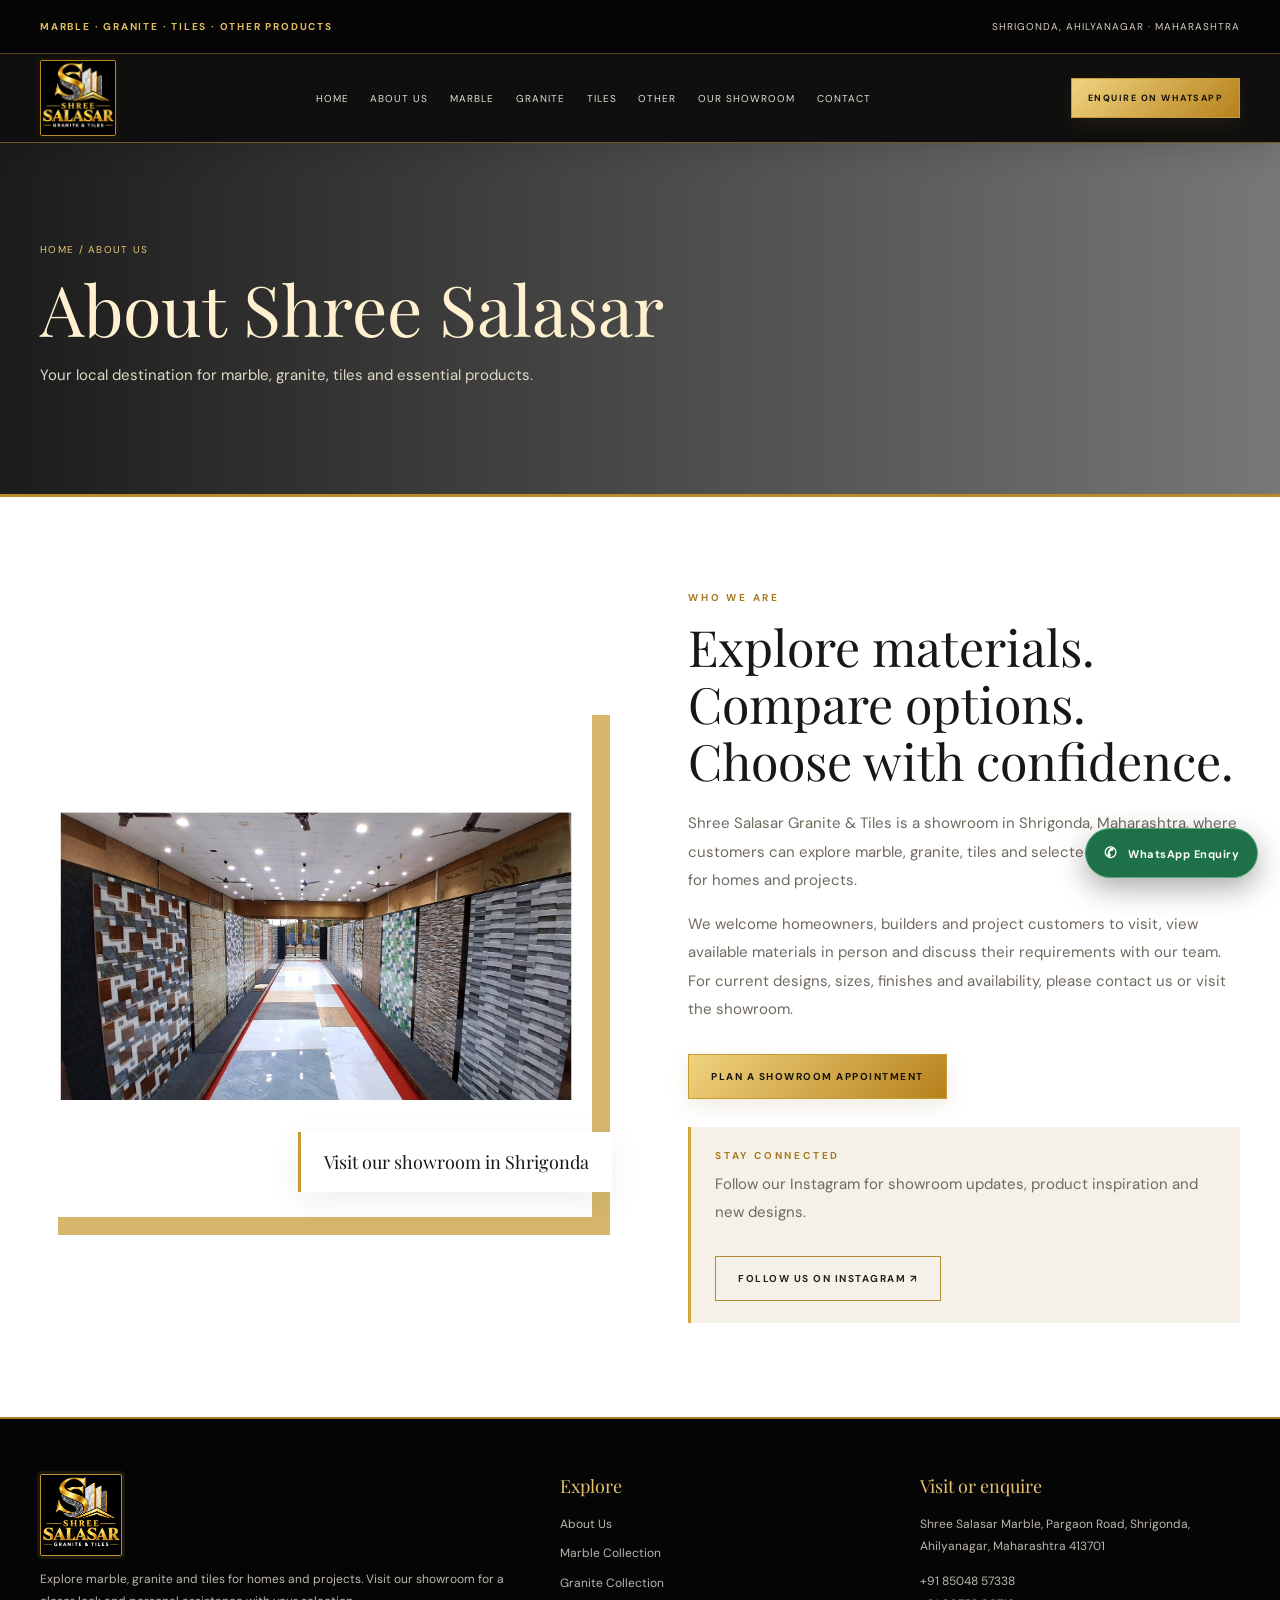
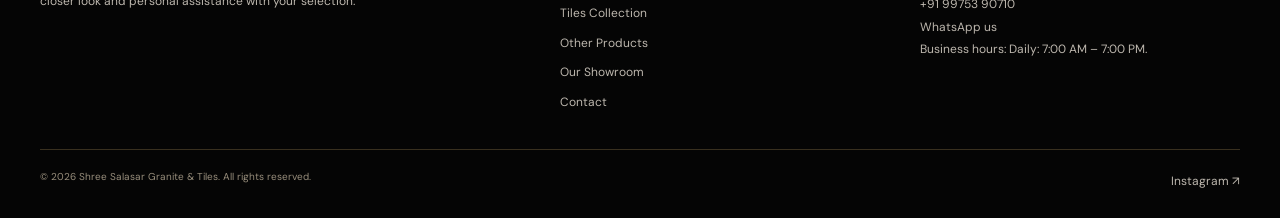
<file: about.html>
<!doctype html><html lang="en"><head><meta charset="utf-8"><meta name="viewport" content="width=device-width,initial-scale=1"><title>About Us | Shree Salasar Granite &amp; Tiles</title><meta name="description" content="Learn about Shree Salasar Granite & Tiles, a marble, granite and tile showroom in Shrigonda."><meta name="theme-color" content="#090909"><link rel="stylesheet" href="assets/site.css"><link rel="stylesheet" href="assets/v5-theme.css"></head><body><div class="topline"><div class="wrap"><span>MARBLE · GRANITE · TILES · OTHER PRODUCTS</span><span class="top-right">SHRIGONDA, AHILYANAGAR · MAHARASHTRA</span></div></div><header class="header"><div class="wrap navrow"><a class="brand" href="index.html" aria-label="Shree Salasar Granite and Tiles home"><img class="brand-logo" src="assets/salasar-logo.jpeg" alt="Shree Salasar Granite &amp; Tiles logo"></a><button class="menu-toggle" aria-label="Toggle navigation" aria-expanded="false">☰</button><nav class="navlinks"><a href="index.html">Home</a><a href="about.html">About Us</a><a href="marble.html">Marble</a><a href="granite.html">Granite</a><a href="tiles.html">Tiles</a><a href="other.html">Other</a><a href="showroom.html">Our Showroom</a><a href="contact.html">Contact</a></nav><a class="btn nav-cta" data-wa="marble, granite and tiles">Enquire on WhatsApp</a></div></header><main><section class="page-hero"><div class="wrap"><div class="breadcrumb">Home / About Us</div><h1>About Shree Salasar</h1><p>Your local destination for marble, granite, tiles and essential products.</p></div></section><section class="section"><div class="wrap split"><div class="split-photo"><img src="assets/showroom/showroom-photo-03.jpg" alt="Shree Salasar showroom interior and tile display"><div class="photo-caption">Visit our showroom in Shrigonda</div></div><div class="split-copy"><div class="eyebrow">Who we are</div><h2>Explore materials. Compare options. Choose with confidence.</h2><p>Shree Salasar Granite &amp; Tiles is a showroom in Shrigonda, Maharashtra, where customers can explore marble, granite, tiles and selected essential products for homes and projects.</p><p>We welcome homeowners, builders and project customers to visit, view available materials in person and discuss their requirements with our team. For current designs, sizes, finishes and availability, please contact us or visit the showroom.</p><a class="btn" href="contact.html?type=appointment">Plan a showroom appointment</a><div class="instagram-follow" style="margin-top:28px;padding:22px 24px;background:var(--paper);border-left:3px solid var(--gold)"><div class="eyebrow">Stay connected</div><p style="margin:8px 0 14px">Follow our Instagram for showroom updates, product inspiration and new designs.</p><a class="btn outline" href="https://www.instagram.com/shree.salasar.marbles/" target="_blank" rel="noopener">Follow us on Instagram ↗</a></div></div></div></section></main><footer class="footer"><div class="wrap"><div class="footer-grid"><div><a class="brand" href="index.html" aria-label="Shree Salasar Granite and Tiles home"><img class="brand-logo" src="assets/salasar-logo.jpeg" alt="Shree Salasar Granite &amp; Tiles logo"></a><p>Explore marble, granite and tiles for homes and projects. Visit our showroom for a closer look and personal assistance with your selection.</p></div><div><h4>Explore</h4><div class="footer-links"><a href="about.html">About Us</a><a href="marble.html">Marble Collection</a><a href="granite.html">Granite Collection</a><a href="tiles.html">Tiles Collection</a><a href="other.html">Other Products</a><a href="showroom.html">Our Showroom</a><a href="contact.html">Contact</a></div></div><div><h4>Visit or enquire</h4><p data-address></p><p><a data-phone>+91 85048 57338</a><br><a href="tel:+919975390710">+91 99753 90710</a><br><a data-wa="your product requirements">WhatsApp us</a><br>Business hours: <span data-hours>7:00 AM – 7:00 PM</span>.</p></div></div><div class="footer-bottom"><span>© <span data-year></span> Shree Salasar Granite &amp; Tiles. All rights reserved.</span><a href="https://www.instagram.com/shree.salasar.marbles/" target="_blank" rel="noopener">Instagram ↗</a></div></div></footer><a class="wa-float" data-wa="your product requirements"><span>✆</span> WhatsApp Enquiry</a><script src="assets/site.js"></script></body></html>
</file>
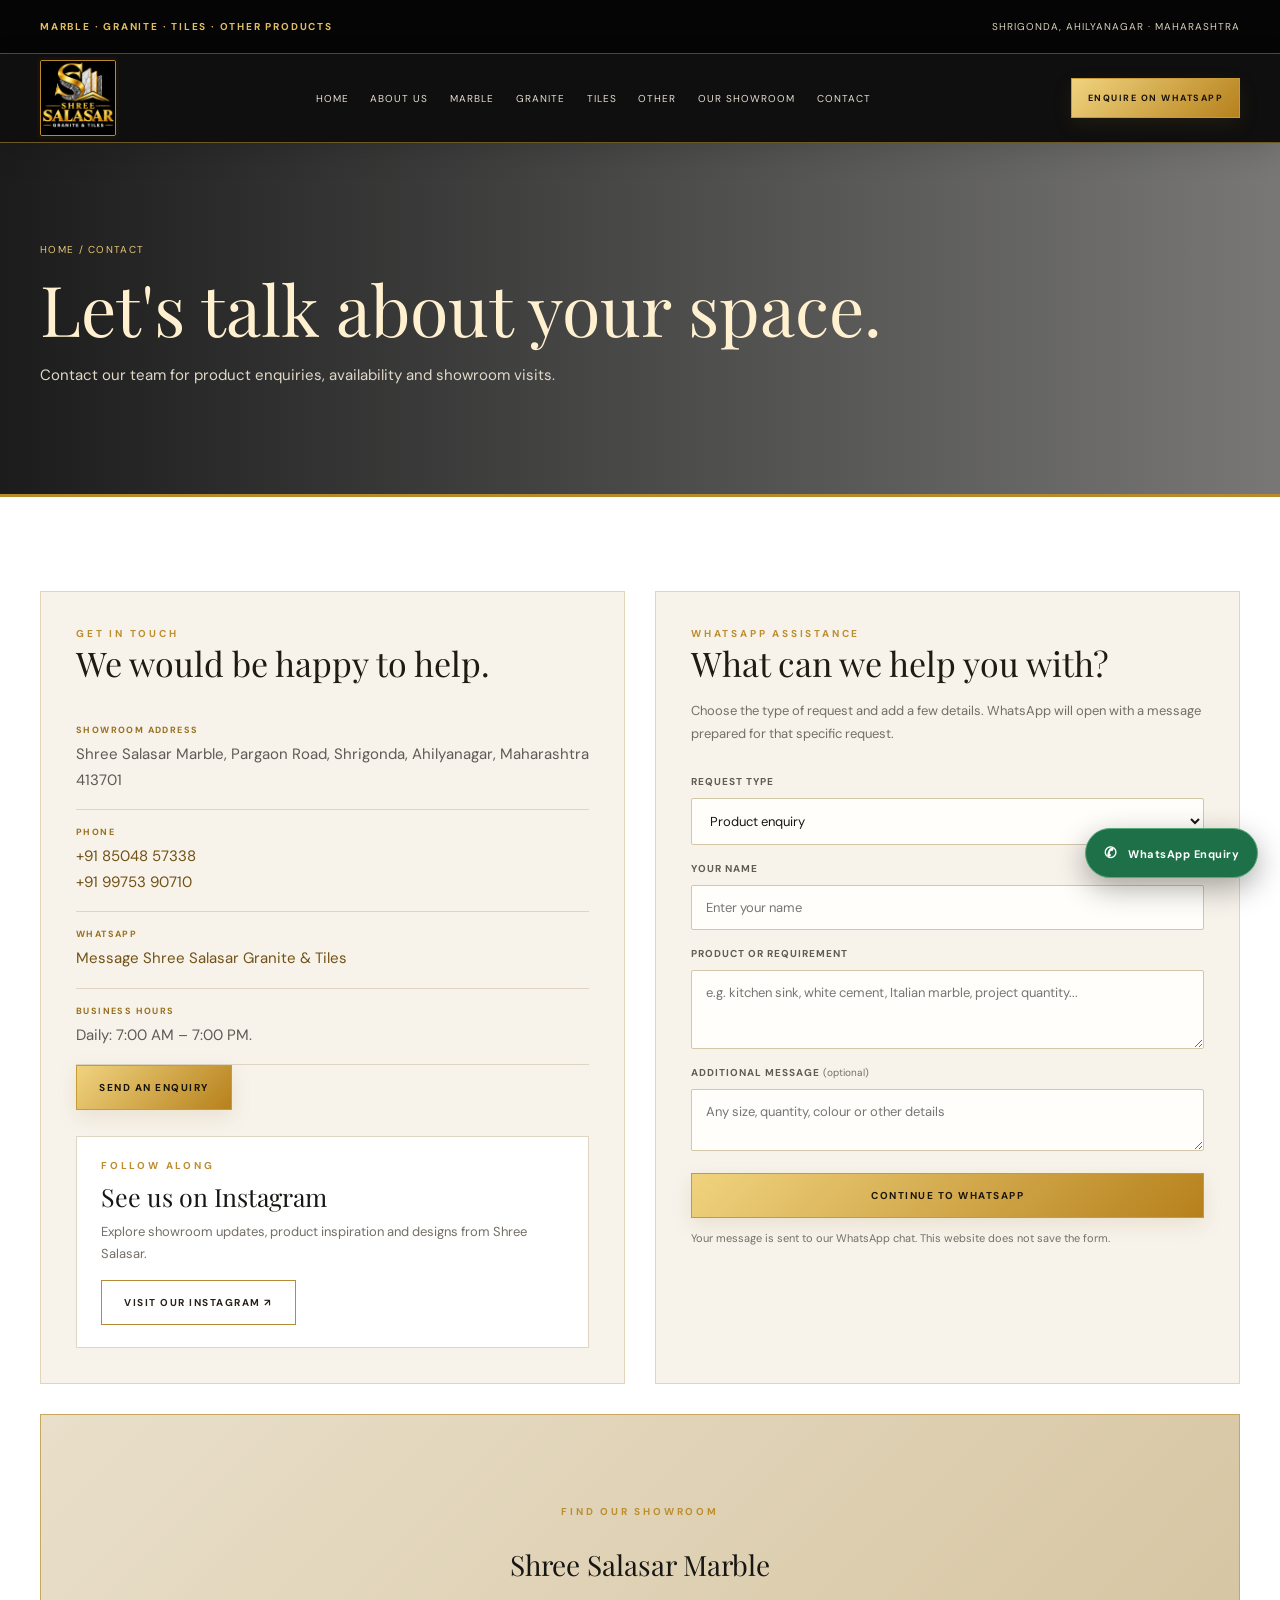
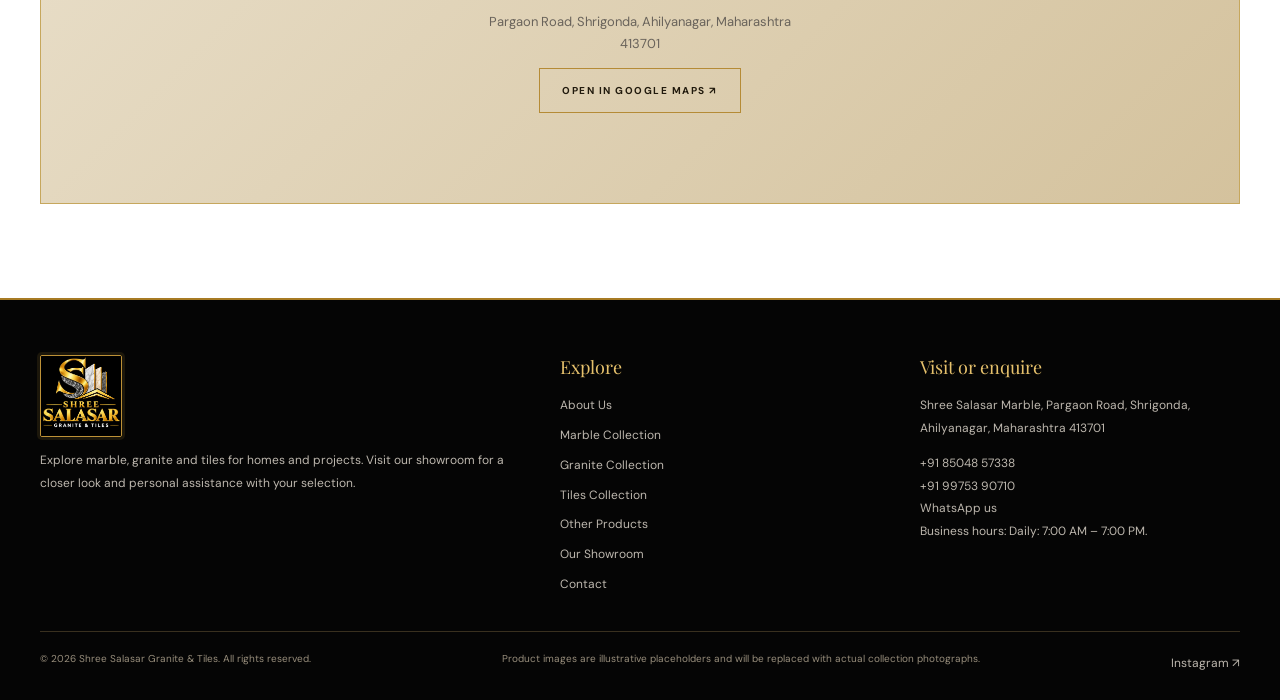
<file: contact.html>
<!doctype html><html lang="en"><head><meta charset="utf-8"><meta name="viewport" content="width=device-width,initial-scale=1"><title>Contact | Shree Salasar Granite &amp; Tiles</title><meta name="description" content="Contact Shree Salasar Granite & Tiles in Shrigonda, Ahilyanagar, Maharashtra."><meta name="theme-color" content="#090909"><link rel="stylesheet" href="assets/site.css"><link rel="stylesheet" href="assets/v5-theme.css"></head><body><div class="topline"><div class="wrap"><span>MARBLE · GRANITE · TILES · OTHER PRODUCTS</span><span class="top-right">SHRIGONDA, AHILYANAGAR · MAHARASHTRA</span></div></div><header class="header"><div class="wrap navrow"><a class="brand" href="index.html" aria-label="Shree Salasar Granite and Tiles home"><img class="brand-logo" src="assets/salasar-logo.jpeg" alt="Shree Salasar Granite &amp; Tiles logo"></a><button class="menu-toggle" aria-label="Toggle navigation" aria-expanded="false">☰</button><nav class="navlinks"><a href="index.html">Home</a><a href="about.html">About Us</a><a href="marble.html">Marble</a><a href="granite.html">Granite</a><a href="tiles.html">Tiles</a><a href="other.html">Other</a><a href="showroom.html">Our Showroom</a><a href="contact.html">Contact</a></nav><a class="btn nav-cta" data-wa="marble, granite and tiles">Enquire on WhatsApp</a></div></header><main><section class="page-hero"><div class="wrap"><div class="breadcrumb">Home / Contact</div><h1>Let's talk about your space.</h1><p>Contact our team for product enquiries, availability and showroom visits.</p></div></section><section class="section"><div class="wrap"><div class="contact-grid"><div class="contact-panel"><div class="eyebrow">Get in touch</div><h2>We would be happy to help.</h2><div class="contact-line"><small>Showroom address</small><p data-address></p></div><div class="contact-line"><small>Phone</small><p><a data-phone>+91 85048 57338</a><br><a href="tel:+919975390710">+91 99753 90710</a></p></div><div class="contact-line"><small>WhatsApp</small><p><a data-wa="a product enquiry">Message Shree Salasar Granite &amp; Tiles</a></p></div><div class="contact-line"><small>Business hours</small><p><span data-hours>Daily: 7:00 AM – 7:00 PM</span>.</p></div><a class="btn" data-wa="your product enquiry">Send an enquiry</a><div class="instagram-follow" style="margin-top:26px;padding:22px 24px;background:#fff;border:1px solid var(--line)"><div class="eyebrow">Follow along</div><h3 style="font:25px var(--serif);font-weight:400;margin:8px 0">See us on Instagram</h3><p style="color:var(--muted);font-size:13px;line-height:1.7;margin:0 0 15px">Explore showroom updates, product inspiration and designs from Shree Salasar.</p><a class="btn outline" href="https://www.instagram.com/shree.salasar.marbles/" target="_blank" rel="noopener">Visit our Instagram ↗</a></div></div><div class="contact-panel whatsapp-form-panel"><div class="eyebrow">WhatsApp assistance</div><h2>What can we help you with?</h2><p class="form-intro">Choose the type of request and add a few details. WhatsApp will open with a message prepared for that specific request.</p><form id="whatsapp-request-form"><label for="request-type">Request type</label><select id="request-type" name="requestType" required><option value="product">Product enquiry</option><option value="appointment">Showroom appointment</option><option value="availability">Check product availability</option><option value="project">Bulk or project enquiry</option><option value="other">Other request</option></select><label for="customer-name">Your name</label><input id="customer-name" name="customerName" type="text" placeholder="Enter your name" required><label for="request-details">Product or requirement</label><textarea id="request-details" name="details" rows="3" placeholder="e.g. kitchen sink, white cement, Italian marble, project quantity..." required></textarea><div id="appointment-fields" class="appointment-fields" hidden><div class="form-two"><div><label for="visit-date">Preferred visit date</label><input id="visit-date" name="visitDate" type="date"></div><div><label for="visit-time">Preferred time</label><input id="visit-time" name="visitTime" type="time"></div></div></div><label for="extra-message">Additional message <span class="optional">(optional)</span></label><textarea id="extra-message" name="extraMessage" rows="2" placeholder="Any size, quantity, colour or other details"></textarea><button class="btn form-submit" type="submit">Continue to WhatsApp</button><p class="form-privacy">Your message is sent to our WhatsApp chat. This website does not save the form.</p><p id="form-error" class="form-error" role="alert" hidden></p></form></div><div class="map-placeholder"><div><div class="eyebrow">Find our showroom</div><h3>Shree Salasar Marble</h3><p>Pargaon Road, Shrigonda, Ahilyanagar, Maharashtra 413701</p><a class="btn outline" data-map target="_blank" rel="noopener">Open in Google Maps ↗</a></div></div></div></div></section></main><footer class="footer"><div class="wrap"><div class="footer-grid"><div><a class="brand" href="index.html" aria-label="Shree Salasar Granite and Tiles home"><img class="brand-logo" src="assets/salasar-logo.jpeg" alt="Shree Salasar Granite &amp; Tiles logo"></a><p>Explore marble, granite and tiles for homes and projects. Visit our showroom for a closer look and personal assistance with your selection.</p></div><div><h4>Explore</h4><div class="footer-links"><a href="about.html">About Us</a><a href="marble.html">Marble Collection</a><a href="granite.html">Granite Collection</a><a href="tiles.html">Tiles Collection</a><a href="other.html">Other Products</a><a href="showroom.html">Our Showroom</a><a href="contact.html">Contact</a></div></div><div><h4>Visit or enquire</h4><p data-address></p><p><a data-phone>+91 85048 57338</a><br><a href="tel:+919975390710">+91 99753 90710</a><br><a data-wa="your product requirements">WhatsApp us</a><br>Business hours: <span data-hours>7:00 AM – 7:00 PM</span>.</p></div></div><div class="footer-bottom"><span>© <span data-year></span> Shree Salasar Granite &amp; Tiles. All rights reserved.</span><span>Product images are illustrative placeholders and will be replaced with actual collection photographs.</span><a href="https://www.instagram.com/shree.salasar.marbles/" target="_blank" rel="noopener">Instagram ↗</a></div></div></footer><a class="wa-float" data-wa="your product requirements"><span>✆</span> WhatsApp Enquiry</a><script src="assets/site.js"></script></body></html>
</file>
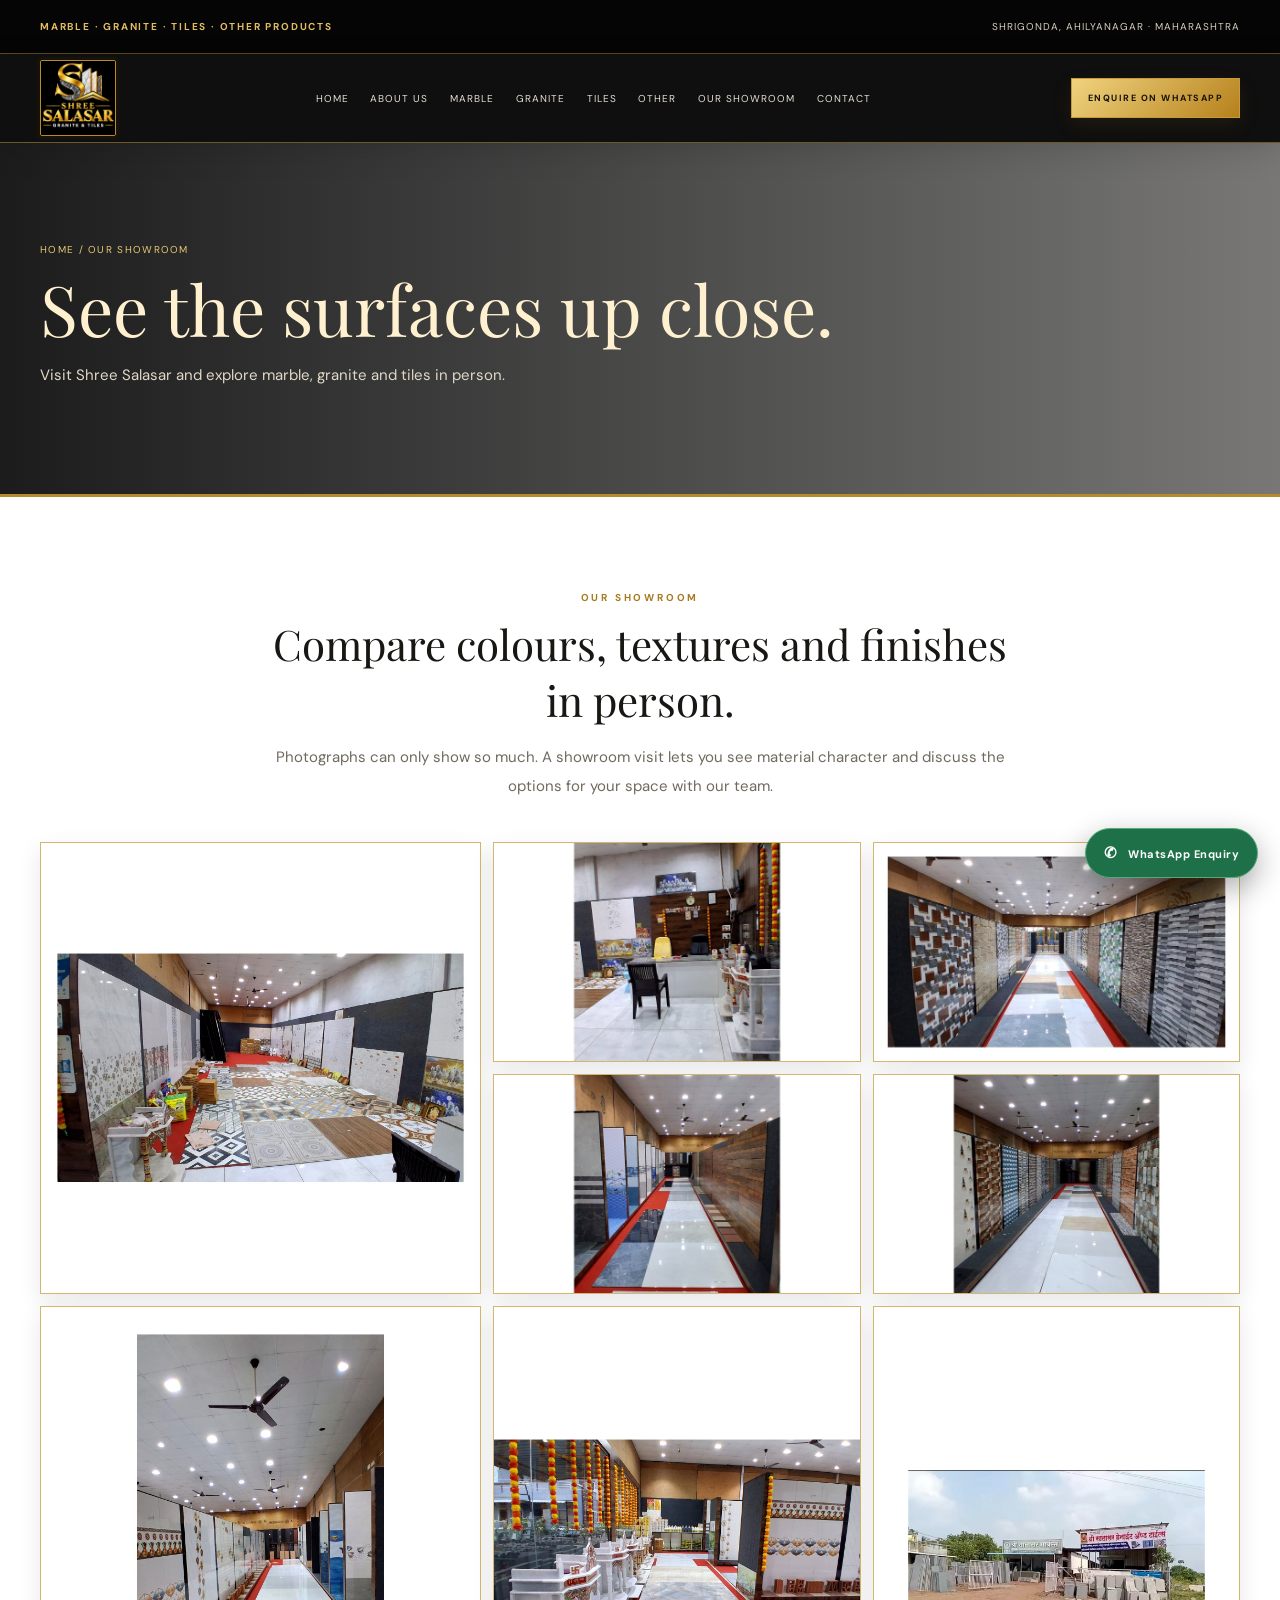
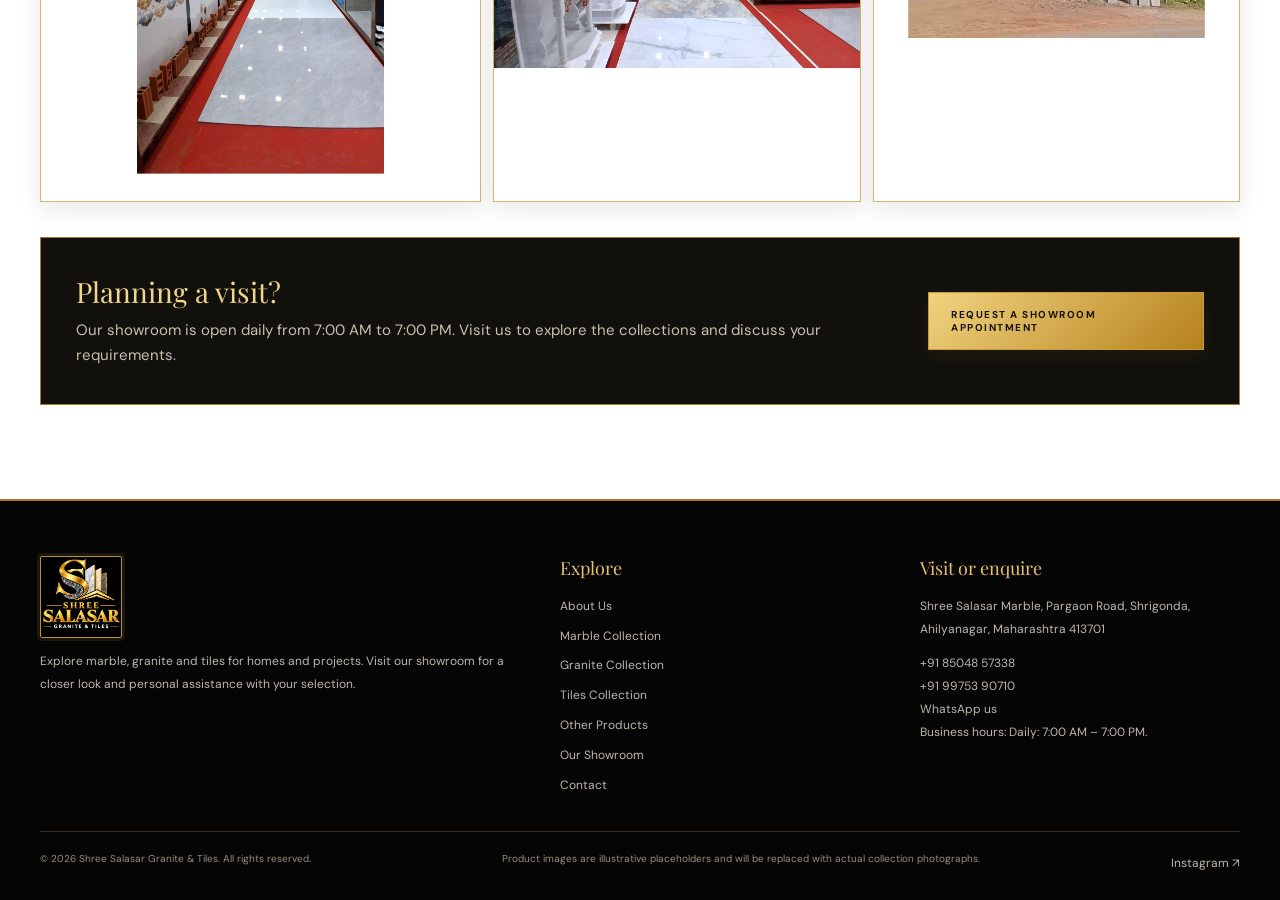
<file: showroom.html>
<!doctype html><html lang="en"><head><meta charset="utf-8"><meta name="viewport" content="width=device-width,initial-scale=1"><title>Our Showroom | Shree Salasar Granite &amp; Tiles</title><meta name="description" content="Visit Shree Salasar Granite & Tiles in Shrigonda to explore marble, granite and tiles."><meta name="theme-color" content="#090909"><link rel="stylesheet" href="assets/site.css"><link rel="stylesheet" href="assets/v5-theme.css"></head><body><div class="topline"><div class="wrap"><span>MARBLE · GRANITE · TILES · OTHER PRODUCTS</span><span class="top-right">SHRIGONDA, AHILYANAGAR · MAHARASHTRA</span></div></div><header class="header"><div class="wrap navrow"><a class="brand" href="index.html" aria-label="Shree Salasar Granite and Tiles home"><img class="brand-logo" src="assets/salasar-logo.jpeg" alt="Shree Salasar Granite &amp; Tiles logo"></a><button class="menu-toggle" aria-label="Toggle navigation" aria-expanded="false">☰</button><nav class="navlinks"><a href="index.html">Home</a><a href="about.html">About Us</a><a href="marble.html">Marble</a><a href="granite.html">Granite</a><a href="tiles.html">Tiles</a><a href="other.html">Other</a><a href="showroom.html">Our Showroom</a><a href="contact.html">Contact</a></nav><a class="btn nav-cta" data-wa="marble, granite and tiles">Enquire on WhatsApp</a></div></header><main><section class="page-hero"><div class="wrap"><div class="breadcrumb">Home / Our Showroom</div><h1>See the surfaces up close.</h1><p>Visit Shree Salasar and explore marble, granite and tiles in person.</p></div></section><section class="section"><div class="wrap"><div class="page-intro"><div class="eyebrow">Our showroom</div><h2>Compare colours, textures and finishes in person.</h2><p>Photographs can only show so much. A showroom visit lets you see material character and discuss the options for your space with our team.</p></div><div class="gallery" style="margin-top:42px"><img src="assets/showroom/showroom-photo-01.jpg" alt="Shree Salasar showroom photograph 1" loading="lazy"><img src="assets/showroom/showroom-photo-02.jpg" alt="Shree Salasar showroom photograph 2" loading="lazy"><img src="assets/showroom/showroom-photo-03.jpg" alt="Shree Salasar showroom photograph 3" loading="lazy"><img src="assets/showroom/showroom-photo-04.jpg" alt="Shree Salasar showroom photograph 4" loading="lazy"><img src="assets/showroom/showroom-photo-05.jpg" alt="Shree Salasar showroom photograph 5" loading="lazy"><img src="assets/showroom/showroom-photo-06.jpg" alt="Shree Salasar showroom photograph 6" loading="lazy"><img src="assets/showroom/showroom-photo-07.jpg" alt="Shree Salasar showroom photograph 7" loading="lazy"><img src="assets/showroom/showroom-photo-08.jpg" alt="Shree Salasar showroom photograph 8" loading="lazy"></div><p class="sample-note"></p><div class="showroom-note"><div><h3>Planning a visit?</h3><p>Our showroom is open daily from 7:00 AM to 7:00 PM. Visit us to explore the collections and discuss your requirements.</p></div><a class="btn" href="contact.html?type=appointment">Request a showroom appointment</a></div></div></section></main><footer class="footer"><div class="wrap"><div class="footer-grid"><div><a class="brand" href="index.html" aria-label="Shree Salasar Granite and Tiles home"><img class="brand-logo" src="assets/salasar-logo.jpeg" alt="Shree Salasar Granite &amp; Tiles logo"></a><p>Explore marble, granite and tiles for homes and projects. Visit our showroom for a closer look and personal assistance with your selection.</p></div><div><h4>Explore</h4><div class="footer-links"><a href="about.html">About Us</a><a href="marble.html">Marble Collection</a><a href="granite.html">Granite Collection</a><a href="tiles.html">Tiles Collection</a><a href="other.html">Other Products</a><a href="showroom.html">Our Showroom</a><a href="contact.html">Contact</a></div></div><div><h4>Visit or enquire</h4><p data-address></p><p><a data-phone>+91 85048 57338</a><br><a href="tel:+919975390710">+91 99753 90710</a><br><a data-wa="your product requirements">WhatsApp us</a><br>Business hours: <span data-hours>7:00 AM – 7:00 PM</span>.</p></div></div><div class="footer-bottom"><span>© <span data-year></span> Shree Salasar Granite &amp; Tiles. All rights reserved.</span><span>Product images are illustrative placeholders and will be replaced with actual collection photographs.</span><a href="https://www.instagram.com/shree.salasar.marbles/" target="_blank" rel="noopener">Instagram ↗</a></div></div></footer><a class="wa-float" data-wa="your product requirements"><span>✆</span> WhatsApp Enquiry</a><script src="assets/site.js"></script></body></html>
</file>
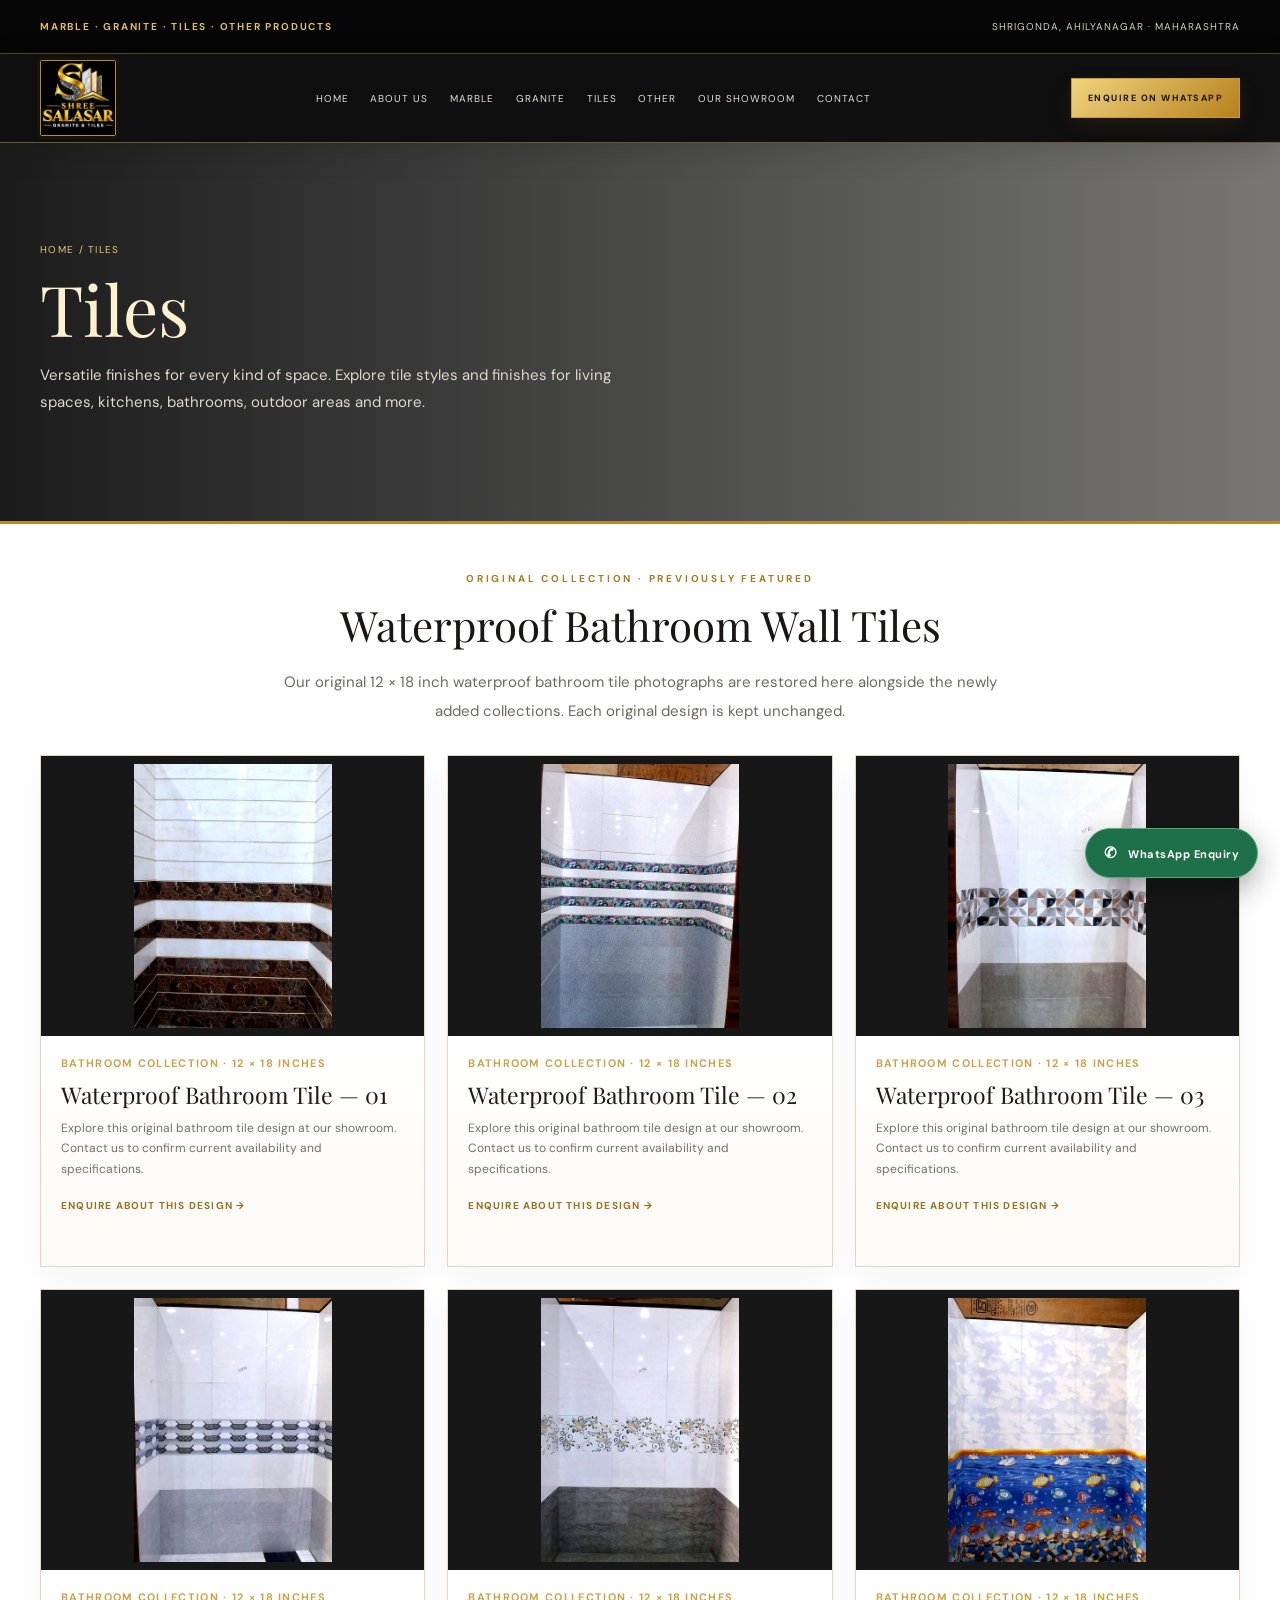
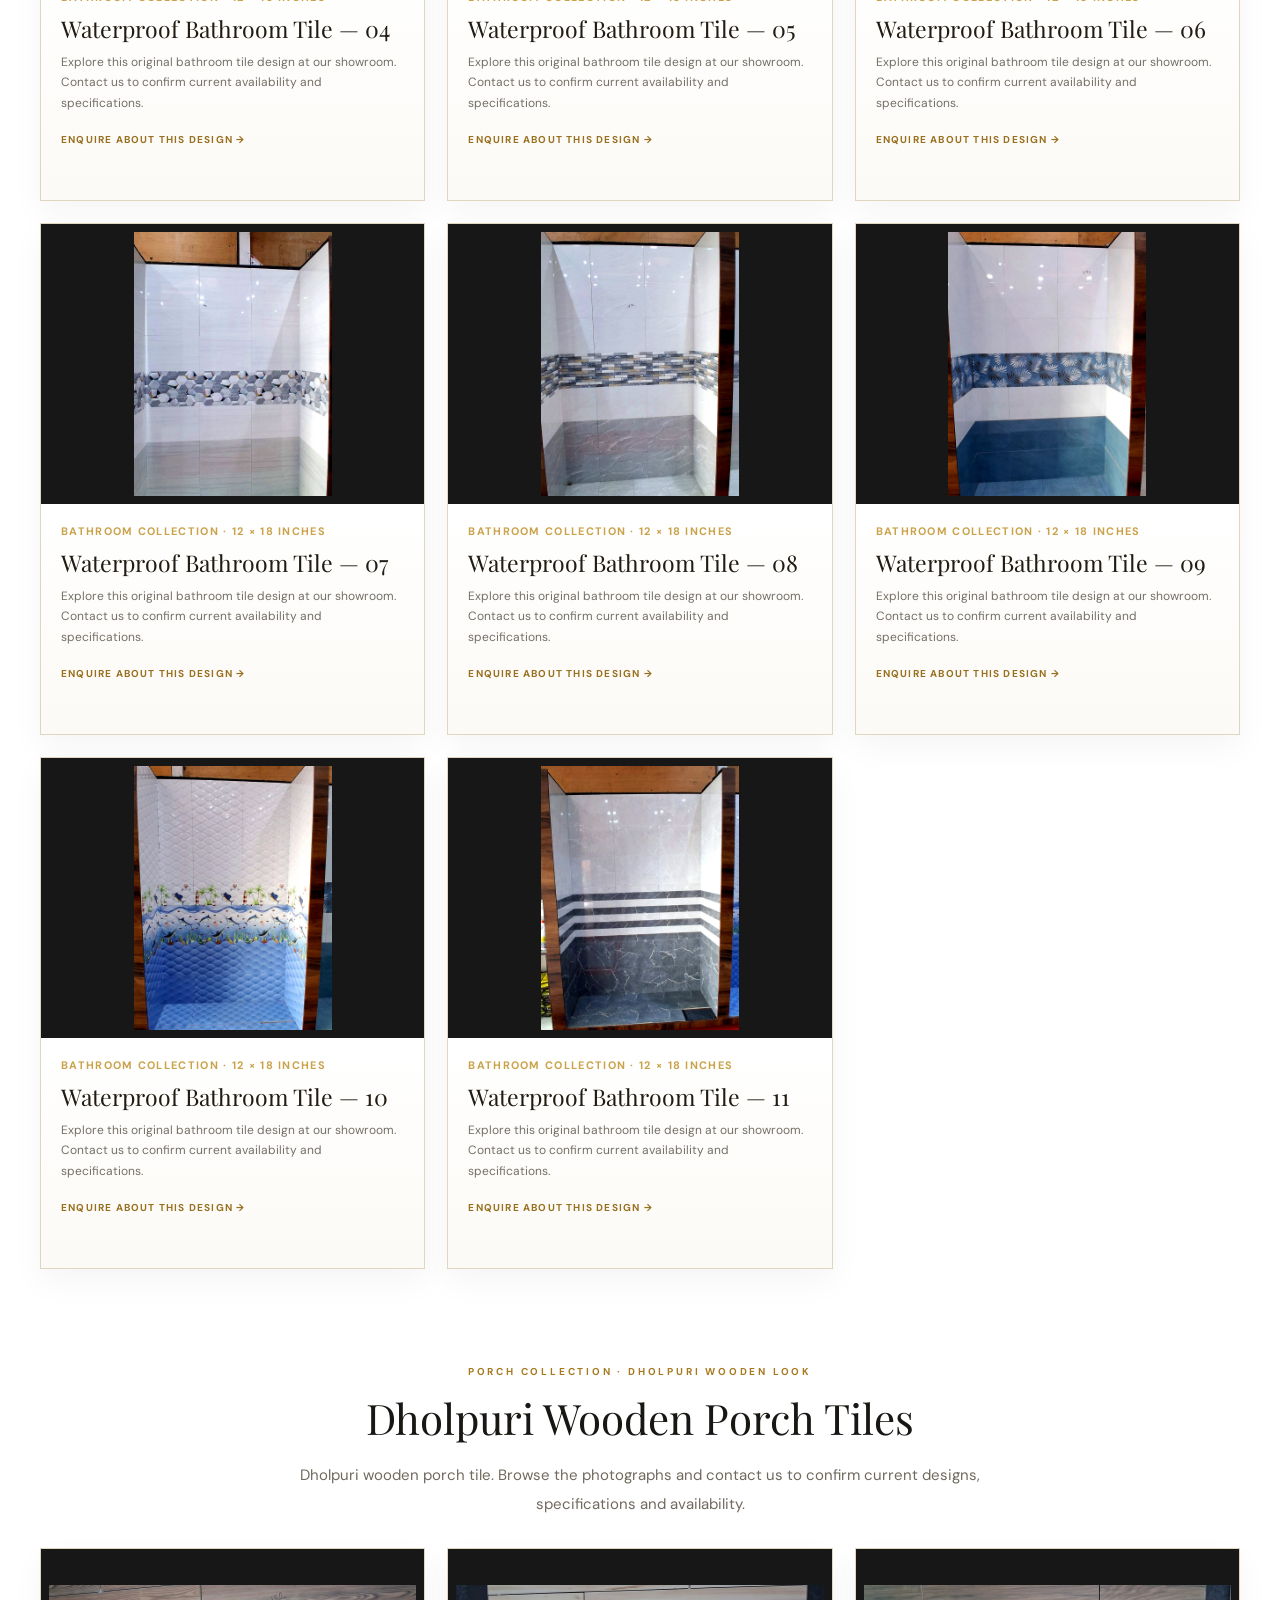
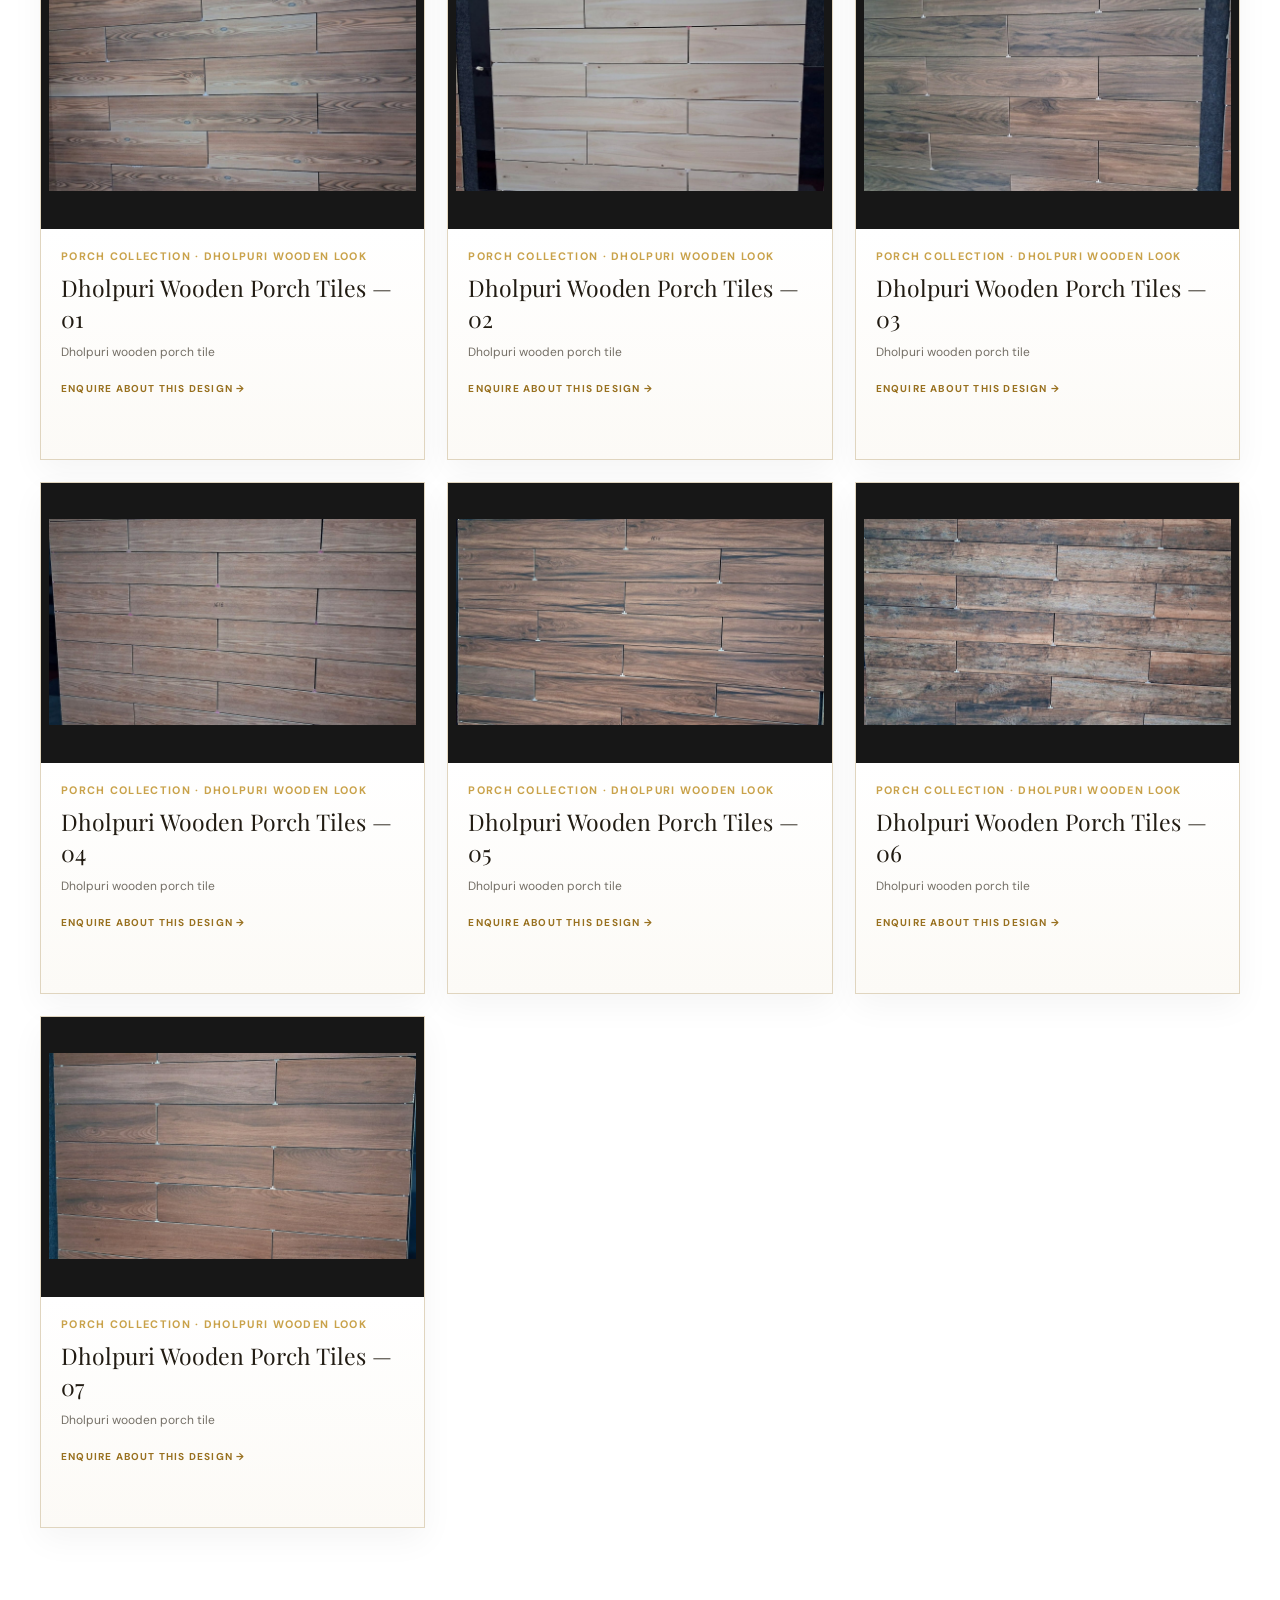
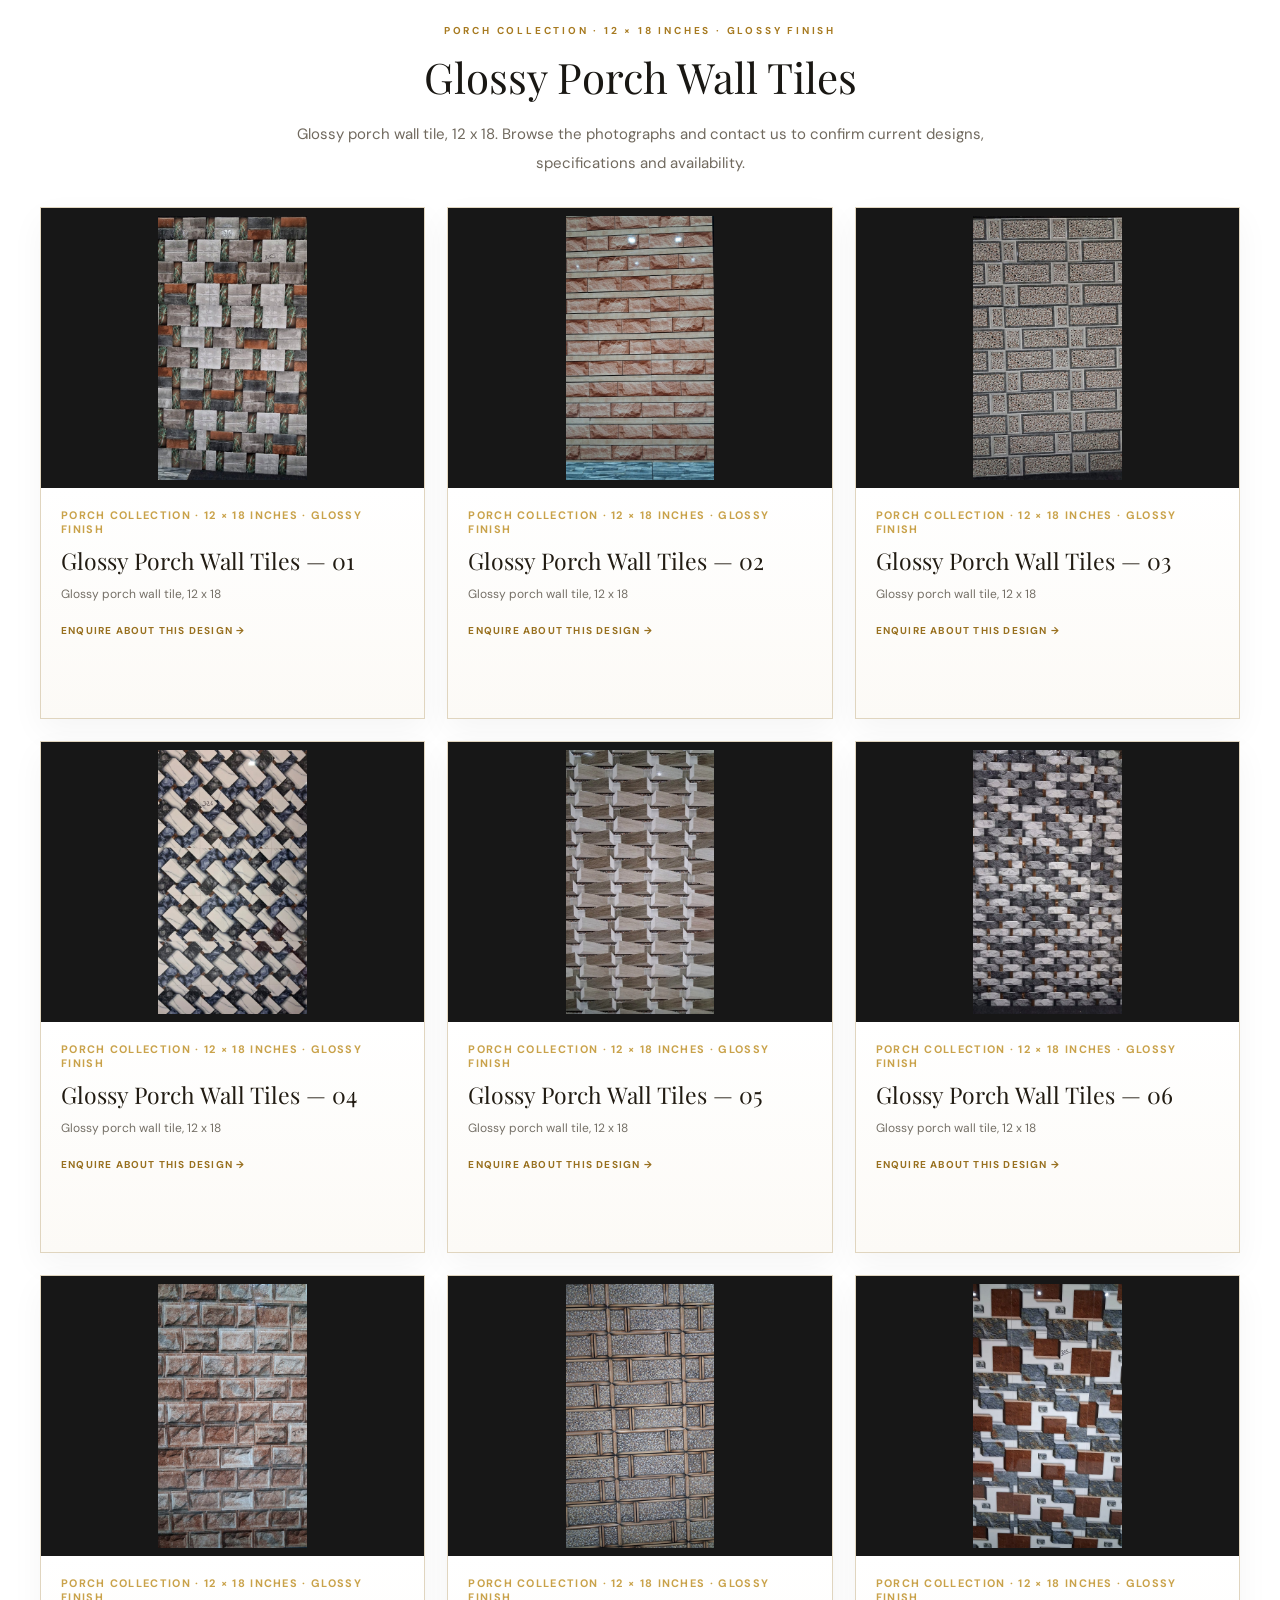
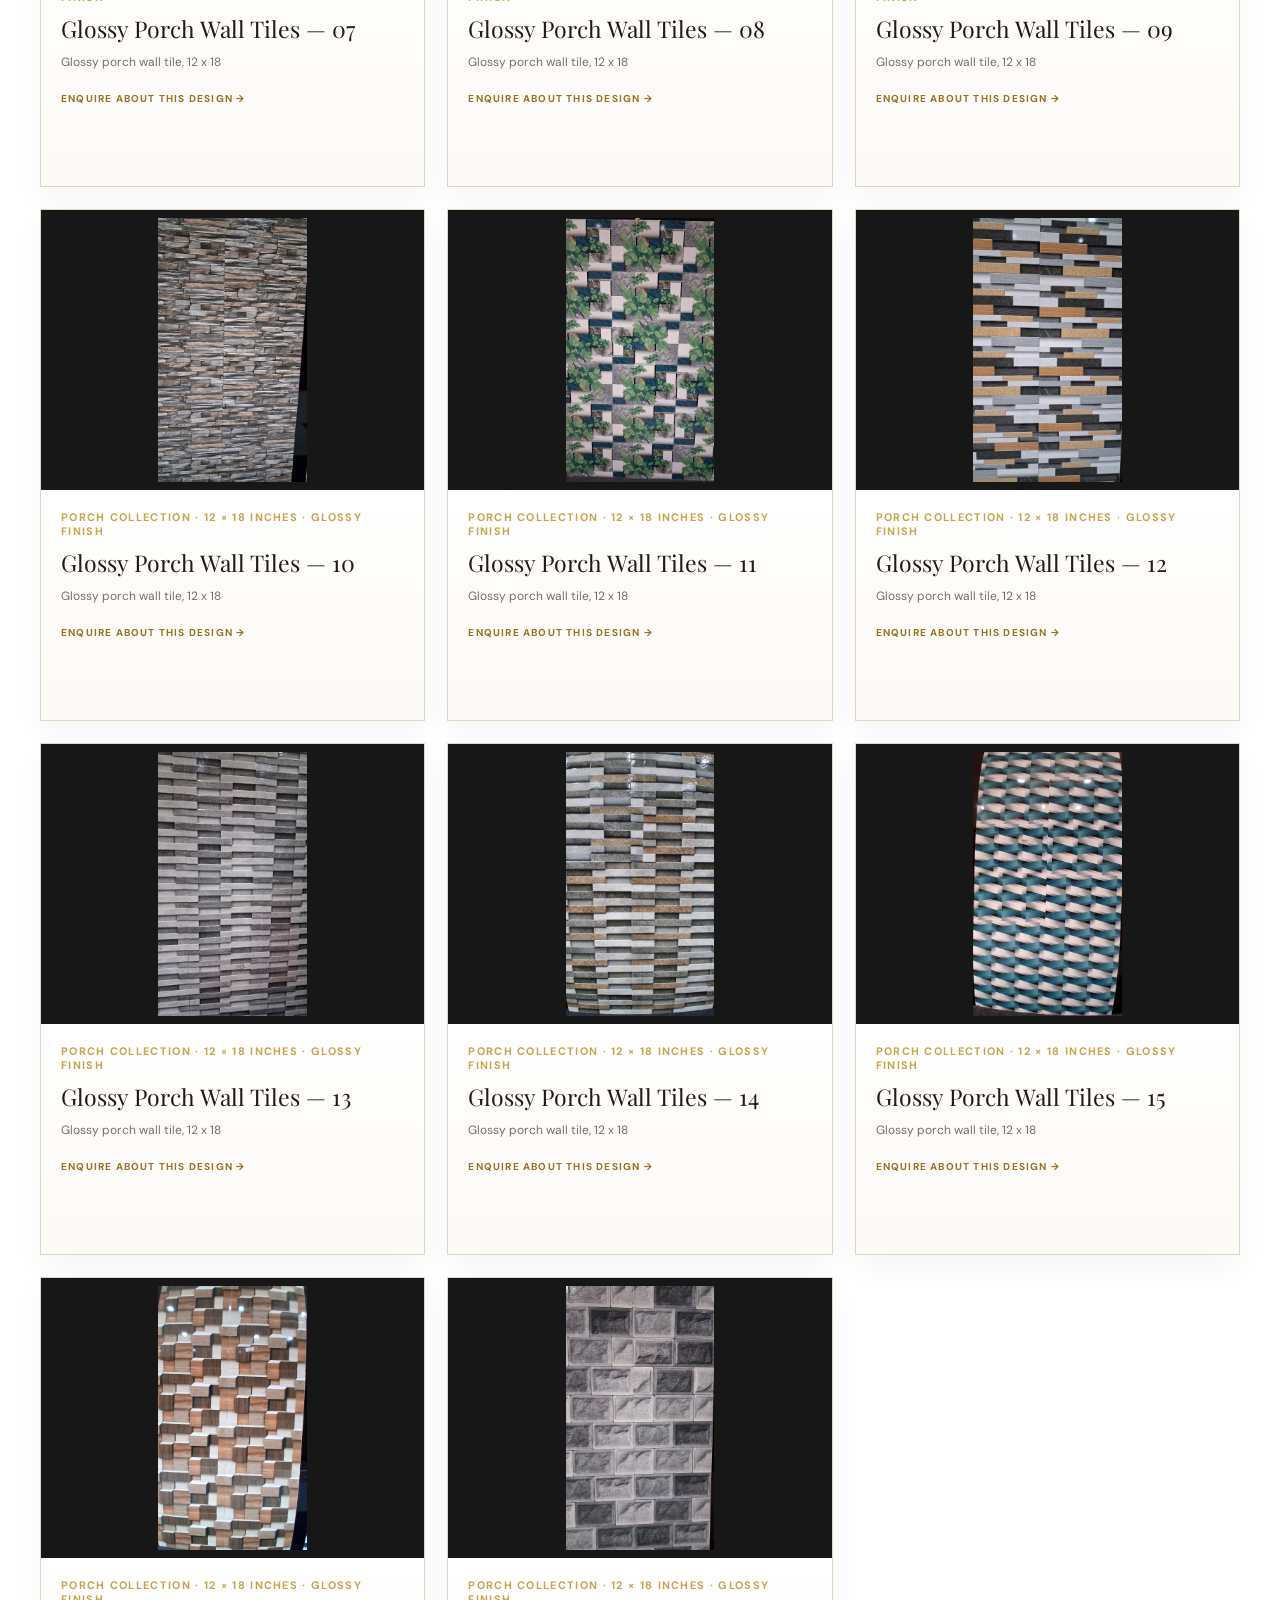
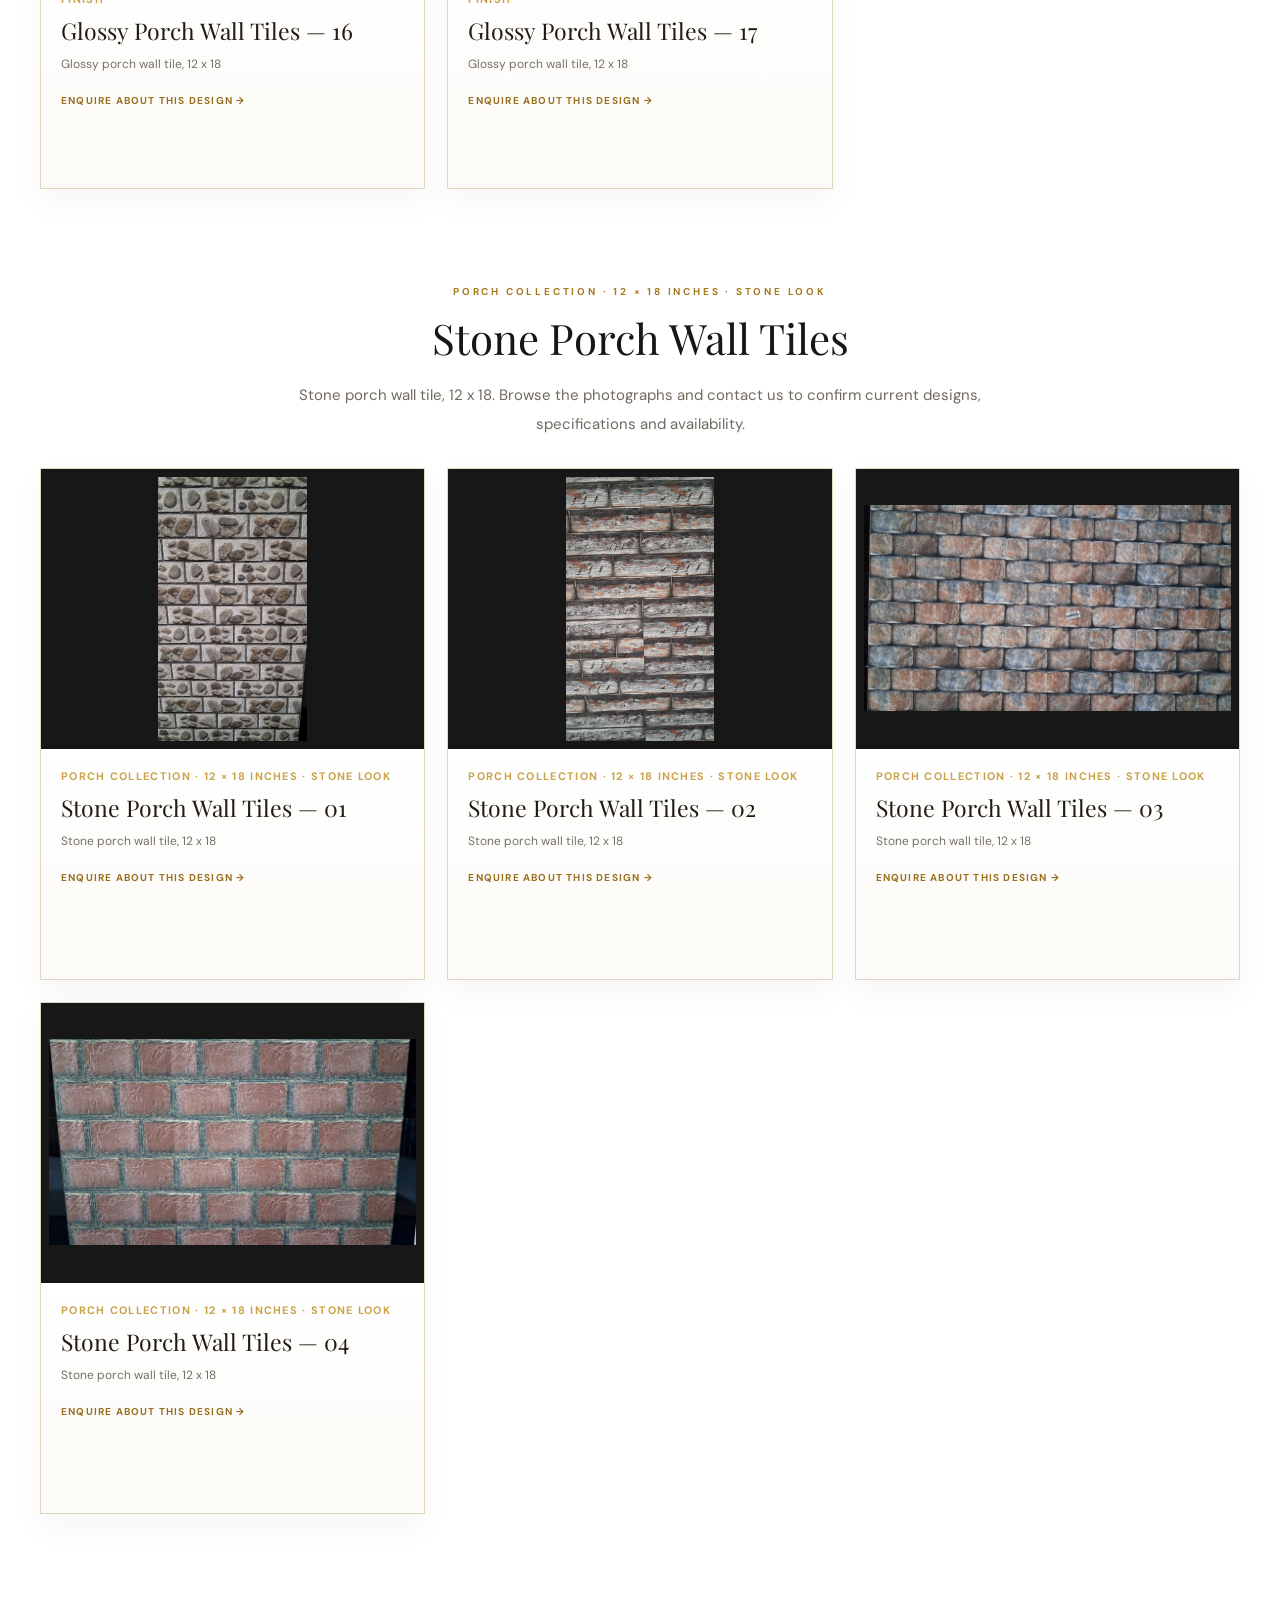
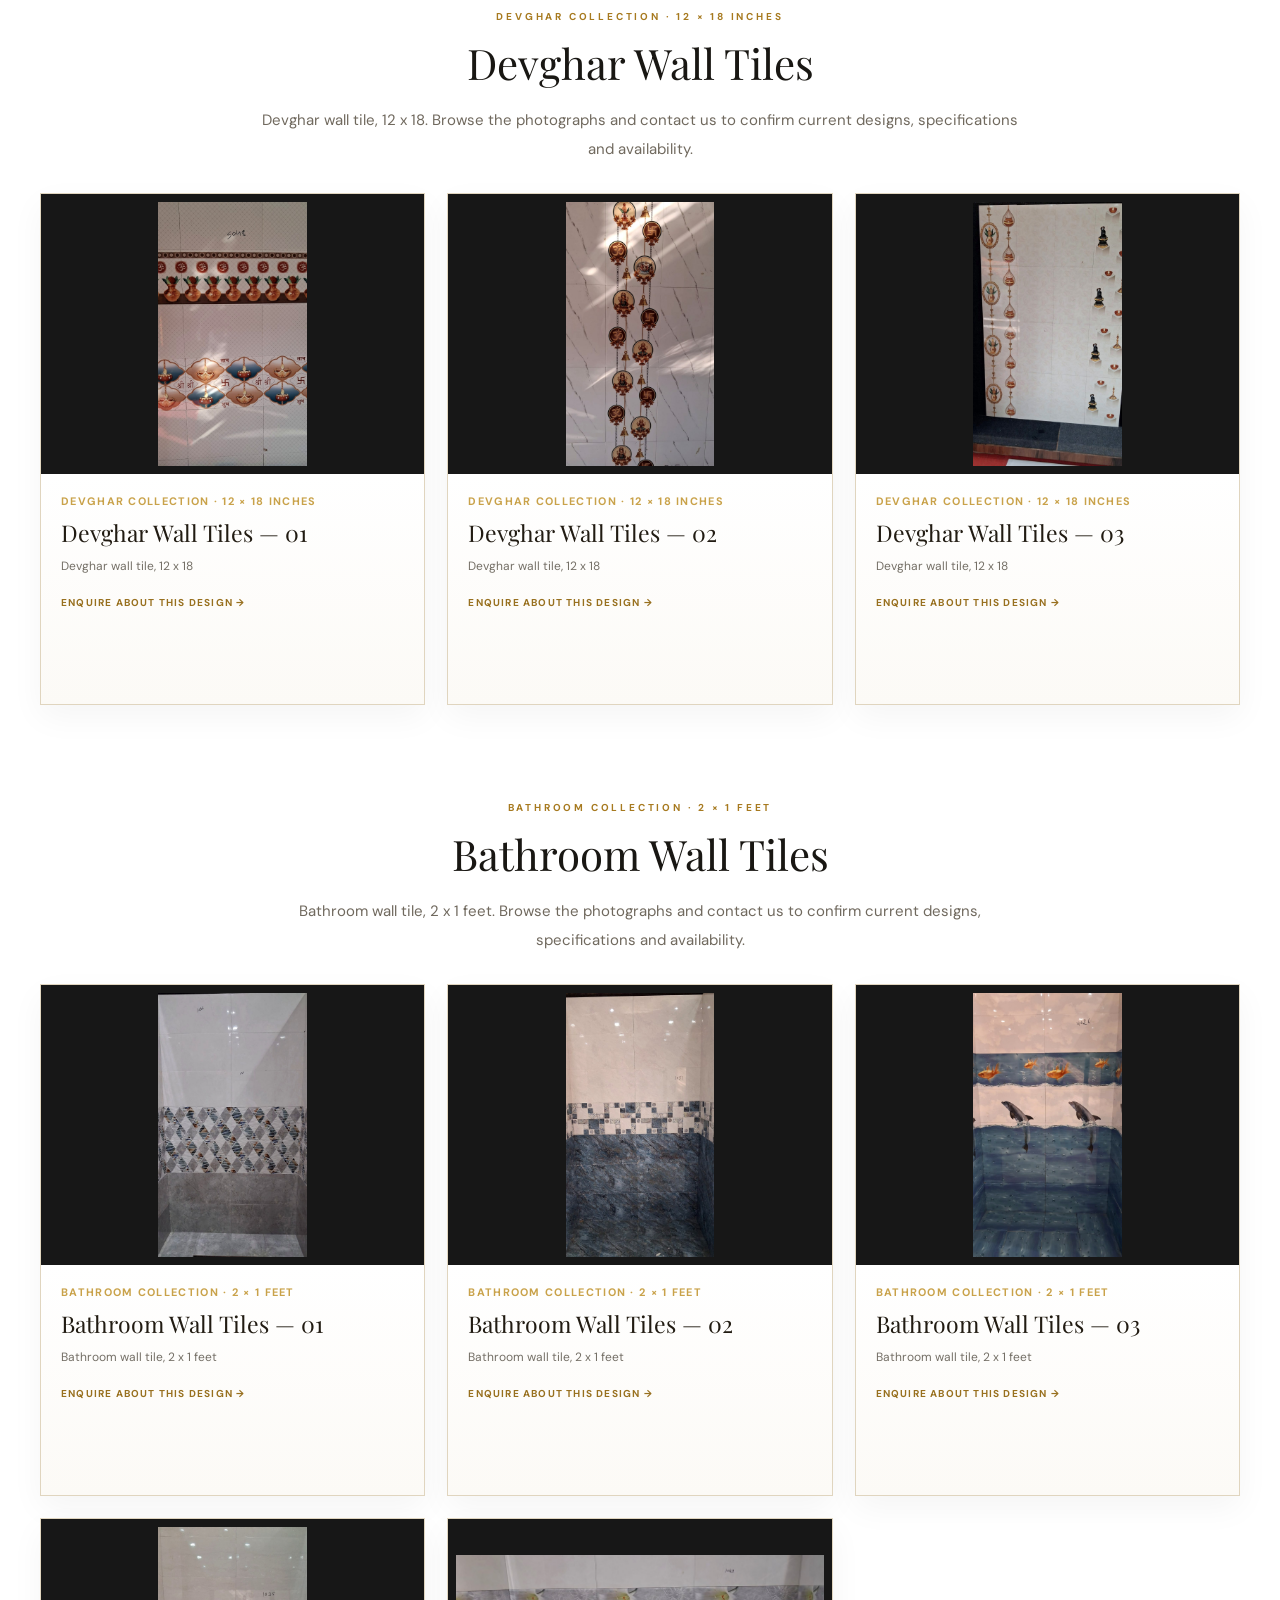
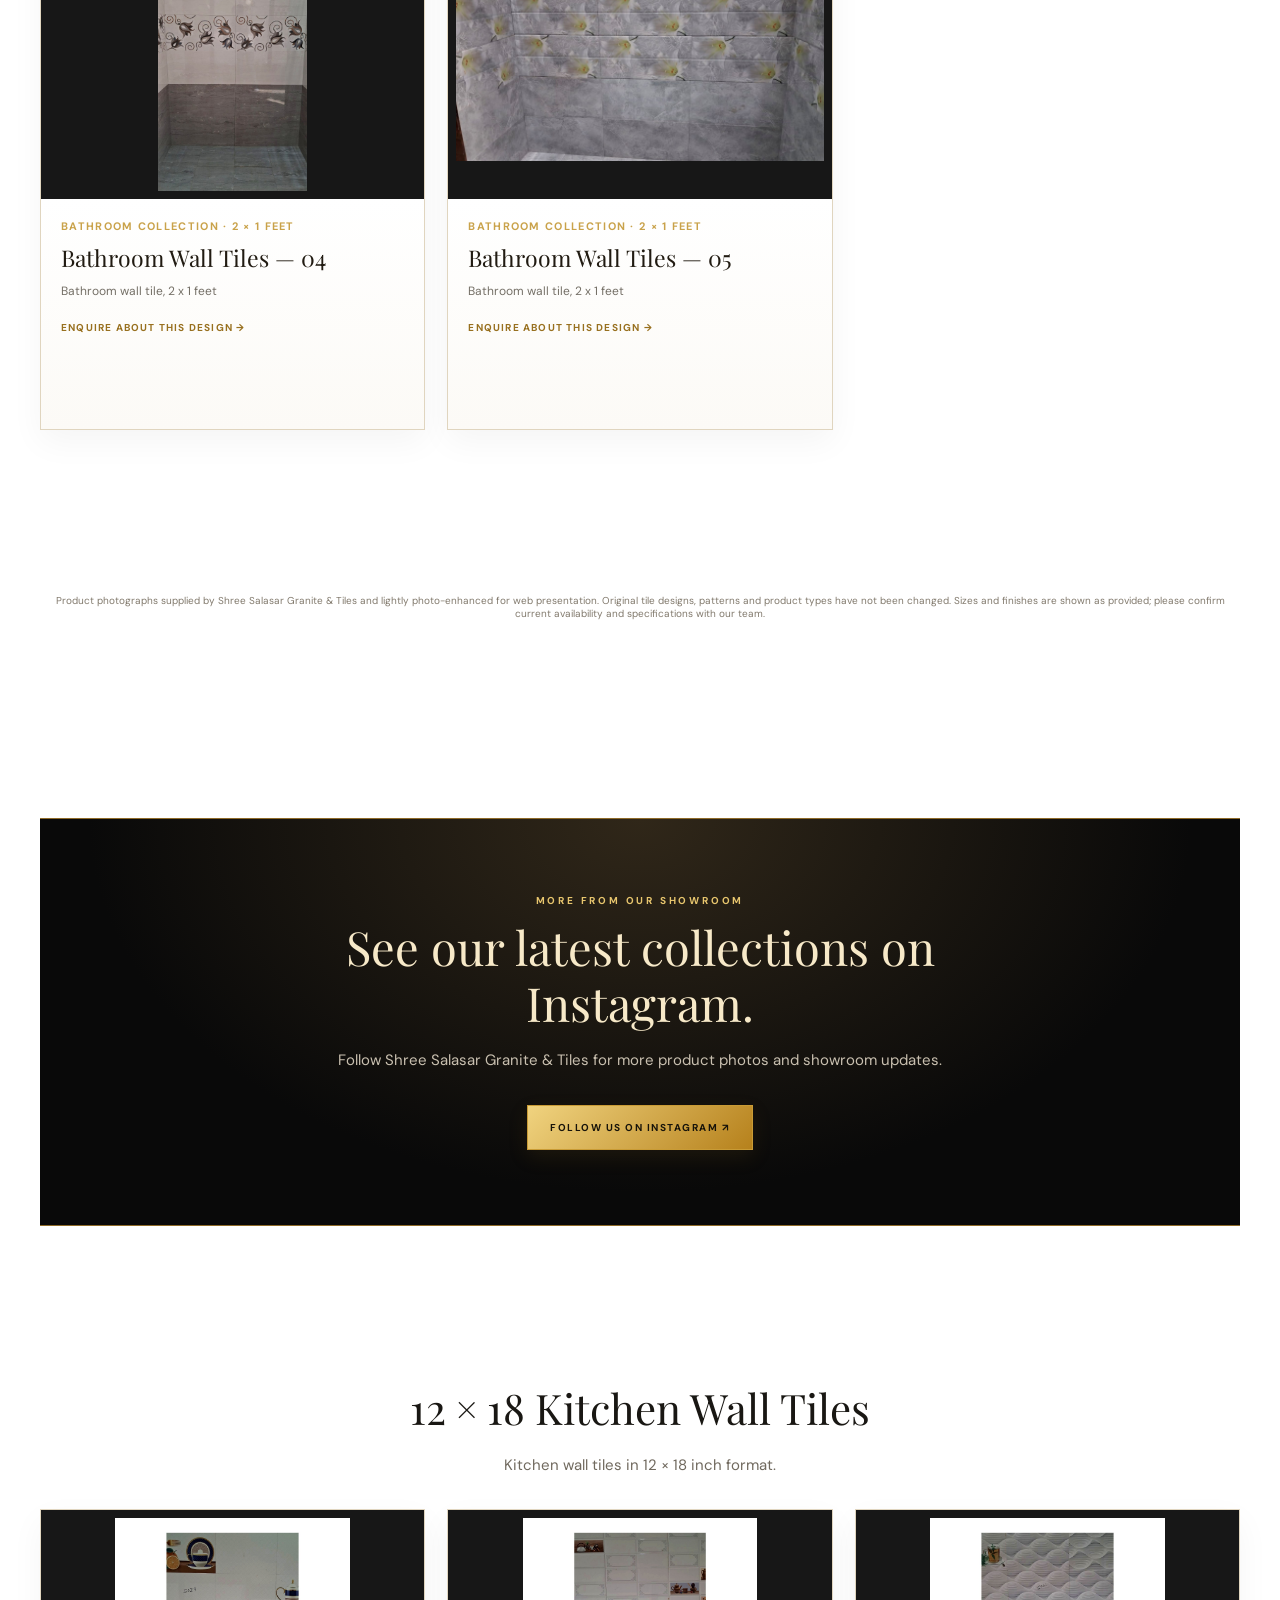
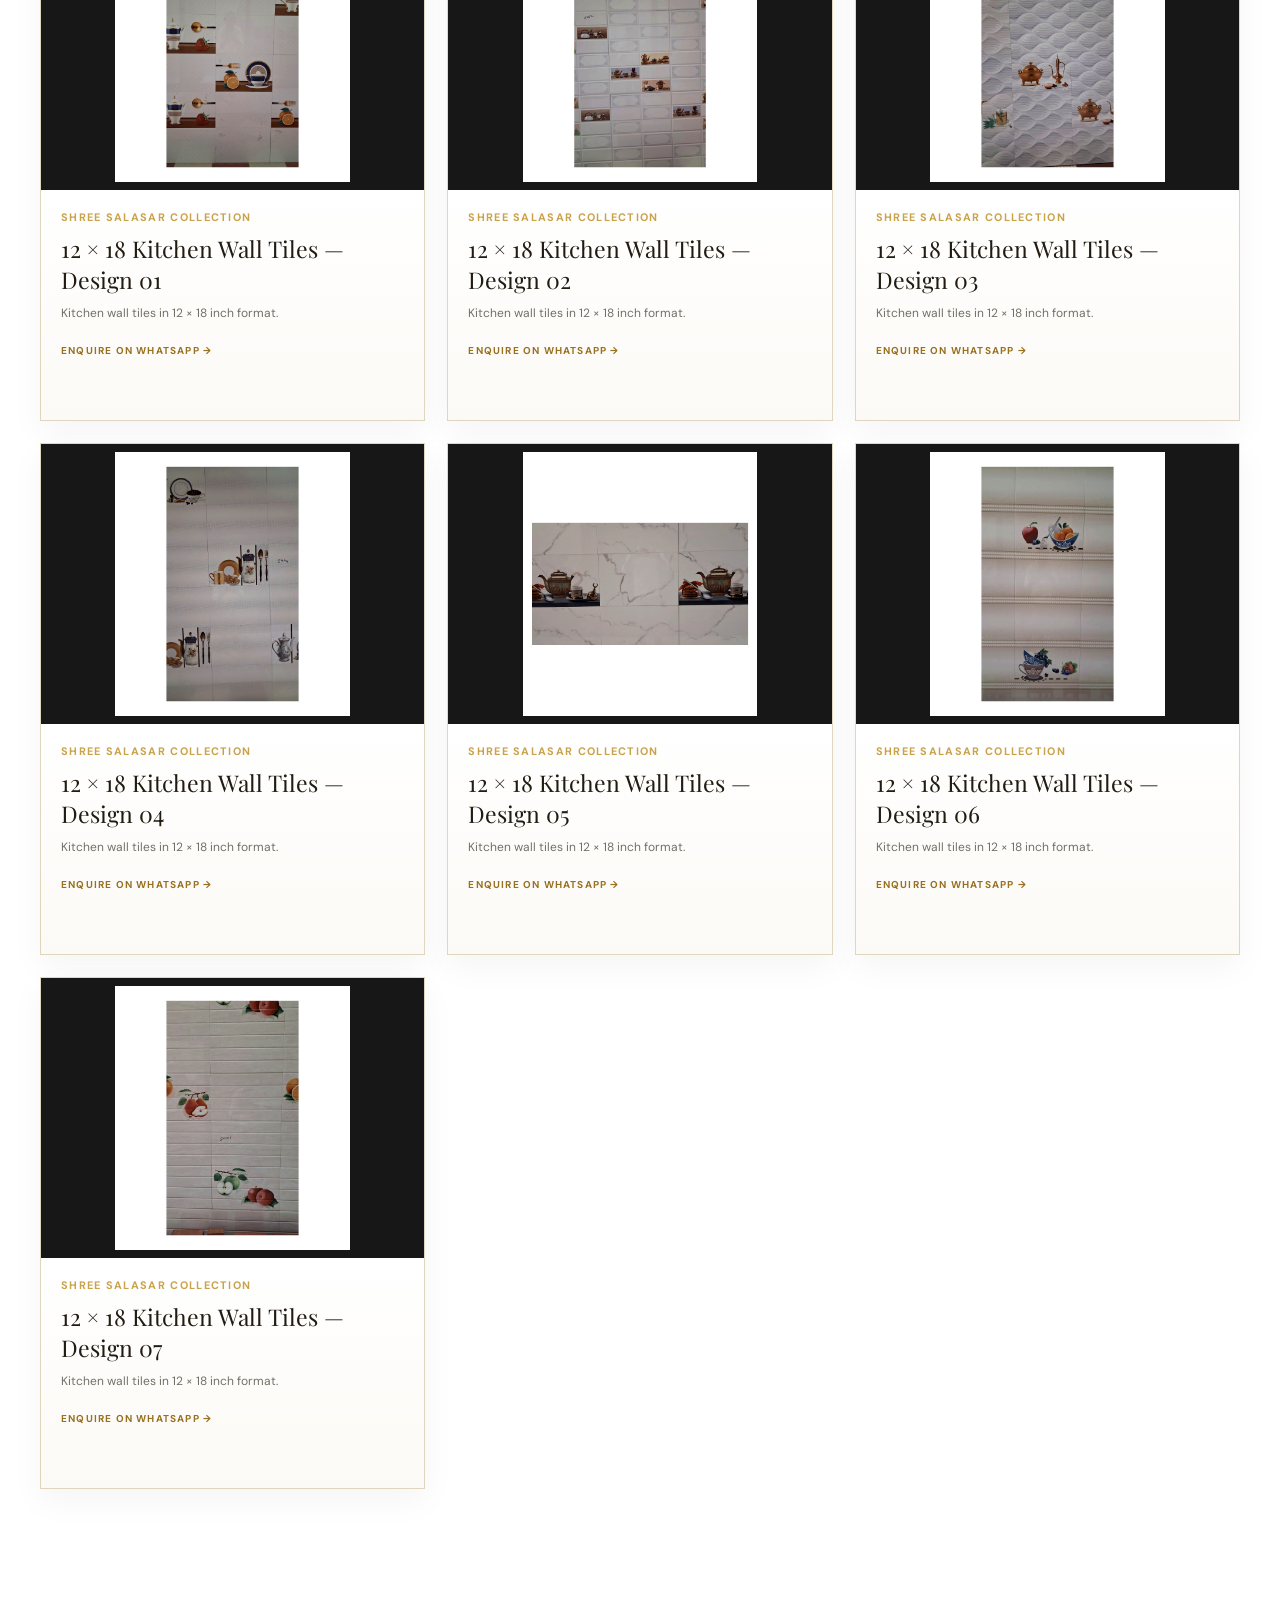
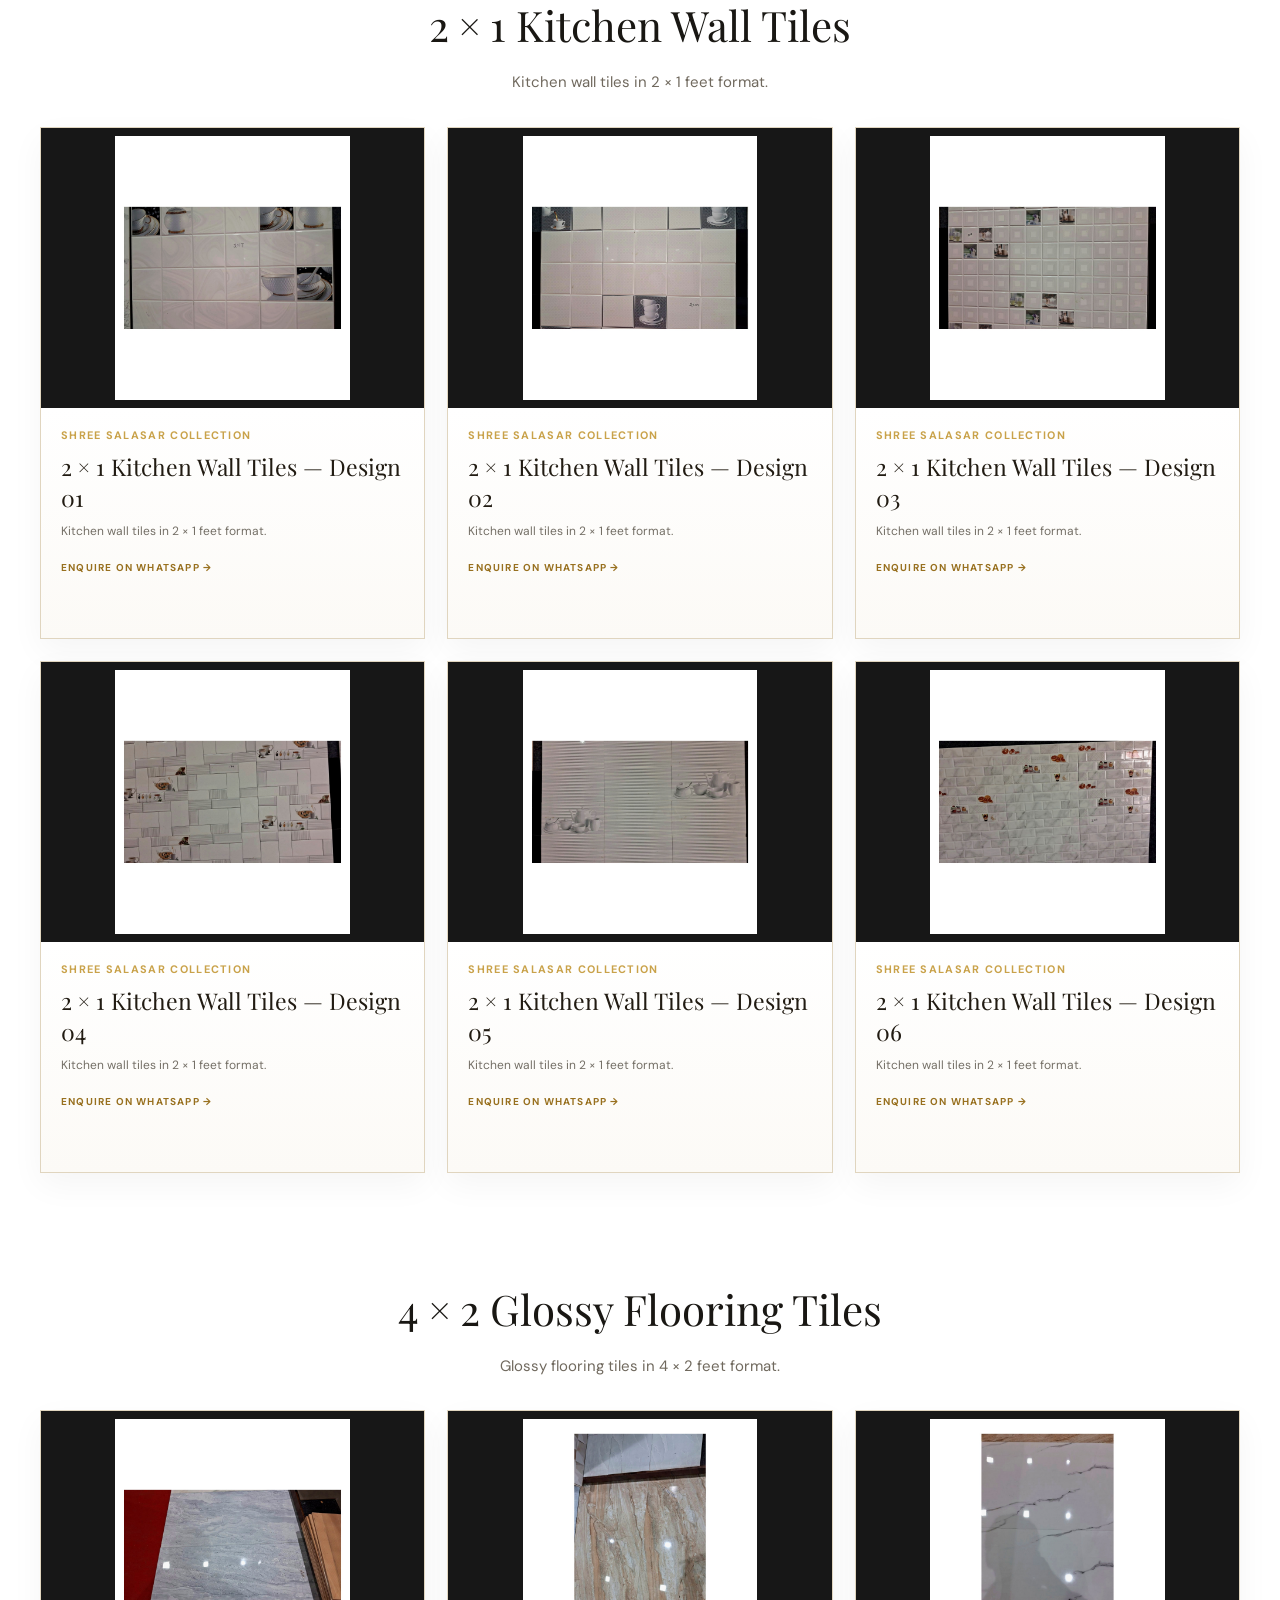
<file: tiles.html>
<!doctype html><html lang="en"><head><meta charset="utf-8"><meta name="viewport" content="width=device-width,initial-scale=1"><title>Tiles | Shree Salasar Granite &amp; Tiles</title><meta name="description" content="Explore tiles options at Shree Salasar Granite & Tiles. Contact us for current designs and availability."><meta name="theme-color" content="#090909"><link rel="stylesheet" href="assets/site.css"><link rel="stylesheet" href="assets/v5-theme.css"><style>.tile-real-card img{object-fit:contain!important;background:#f2f0ec;height:280px!important;padding:8px;box-sizing:border-box}.collection-section{padding-top:48px;padding-bottom:48px}.tile-real-grid{grid-template-columns:repeat(3,minmax(0,1fr))}@media(max-width:800px){.tile-real-grid{grid-template-columns:repeat(2,minmax(0,1fr))}}@media(max-width:520px){.tile-real-grid{grid-template-columns:1fr}}</style></head><body><div class="topline"><div class="wrap"><span>MARBLE · GRANITE · TILES · OTHER PRODUCTS</span><span class="top-right">SHRIGONDA, AHILYANAGAR · MAHARASHTRA</span></div></div><header class="header"><div class="wrap navrow"><a class="brand" href="index.html" aria-label="Shree Salasar Granite and Tiles home"><img class="brand-logo" src="assets/salasar-logo.jpeg" alt="Shree Salasar Granite &amp; Tiles logo"></a><button class="menu-toggle" aria-label="Toggle navigation" aria-expanded="false">☰</button><nav class="navlinks"><a href="index.html">Home</a><a href="about.html">About Us</a><a href="marble.html">Marble</a><a href="granite.html">Granite</a><a href="tiles.html">Tiles</a><a href="other.html">Other</a><a href="showroom.html">Our Showroom</a><a href="contact.html">Contact</a></nav><a class="btn nav-cta" data-wa="marble, granite and tiles">Enquire on WhatsApp</a></div></header><main><section class="page-hero"><div class="wrap"><div class="breadcrumb">Home / Tiles</div><h1>Tiles</h1><p>Versatile finishes for every kind of space. Explore tile styles and finishes for living spaces, kitchens, bathrooms, outdoor areas and more.</p></div></section><section class="section collection-section"><div class="wrap">
<div class="page-intro"><div class="eyebrow">Original collection · Previously featured</div>
<h2>Waterproof Bathroom Wall Tiles</h2>
<p>Our original 12 × 18 inch waterproof bathroom tile photographs are restored here alongside the newly added collections. Each original design is kept unchanged.</p></div>
<div class="product-grid tile-real-grid" style="margin-top:30px"><article class="product-card tile-real-card">
<img src="assets/tiles/waterproof-bathroom-12x18-01.jpg" alt="Waterproof bathroom tile display — original design 01" loading="lazy">
<div class="pcopy"><div class="eyebrow">Bathroom collection · 12 × 18 inches</div><h3>Waterproof Bathroom Tile — 01</h3>
<p>Explore this original bathroom tile design at our showroom. Contact us to confirm current availability and specifications.</p>
<a data-wa="Waterproof bathroom tile, 12 x 18 inches, Design 01">Enquire about this design →</a></div></article>
<article class="product-card tile-real-card">
<img src="assets/tiles/waterproof-bathroom-12x18-02.jpg" alt="Waterproof bathroom tile display — original design 02" loading="lazy">
<div class="pcopy"><div class="eyebrow">Bathroom collection · 12 × 18 inches</div><h3>Waterproof Bathroom Tile — 02</h3>
<p>Explore this original bathroom tile design at our showroom. Contact us to confirm current availability and specifications.</p>
<a data-wa="Waterproof bathroom tile, 12 x 18 inches, Design 02">Enquire about this design →</a></div></article>
<article class="product-card tile-real-card">
<img src="assets/tiles/waterproof-bathroom-12x18-03.jpg" alt="Waterproof bathroom tile display — original design 03" loading="lazy">
<div class="pcopy"><div class="eyebrow">Bathroom collection · 12 × 18 inches</div><h3>Waterproof Bathroom Tile — 03</h3>
<p>Explore this original bathroom tile design at our showroom. Contact us to confirm current availability and specifications.</p>
<a data-wa="Waterproof bathroom tile, 12 x 18 inches, Design 03">Enquire about this design →</a></div></article>
<article class="product-card tile-real-card">
<img src="assets/tiles/waterproof-bathroom-12x18-04.jpg" alt="Waterproof bathroom tile display — original design 04" loading="lazy">
<div class="pcopy"><div class="eyebrow">Bathroom collection · 12 × 18 inches</div><h3>Waterproof Bathroom Tile — 04</h3>
<p>Explore this original bathroom tile design at our showroom. Contact us to confirm current availability and specifications.</p>
<a data-wa="Waterproof bathroom tile, 12 x 18 inches, Design 04">Enquire about this design →</a></div></article>
<article class="product-card tile-real-card">
<img src="assets/tiles/waterproof-bathroom-12x18-05.jpg" alt="Waterproof bathroom tile display — original design 05" loading="lazy">
<div class="pcopy"><div class="eyebrow">Bathroom collection · 12 × 18 inches</div><h3>Waterproof Bathroom Tile — 05</h3>
<p>Explore this original bathroom tile design at our showroom. Contact us to confirm current availability and specifications.</p>
<a data-wa="Waterproof bathroom tile, 12 x 18 inches, Design 05">Enquire about this design →</a></div></article>
<article class="product-card tile-real-card">
<img src="assets/tiles/waterproof-bathroom-12x18-06.jpg" alt="Waterproof bathroom tile display — original design 06" loading="lazy">
<div class="pcopy"><div class="eyebrow">Bathroom collection · 12 × 18 inches</div><h3>Waterproof Bathroom Tile — 06</h3>
<p>Explore this original bathroom tile design at our showroom. Contact us to confirm current availability and specifications.</p>
<a data-wa="Waterproof bathroom tile, 12 x 18 inches, Design 06">Enquire about this design →</a></div></article>
<article class="product-card tile-real-card">
<img src="assets/tiles/waterproof-bathroom-12x18-07.jpg" alt="Waterproof bathroom tile display — original design 07" loading="lazy">
<div class="pcopy"><div class="eyebrow">Bathroom collection · 12 × 18 inches</div><h3>Waterproof Bathroom Tile — 07</h3>
<p>Explore this original bathroom tile design at our showroom. Contact us to confirm current availability and specifications.</p>
<a data-wa="Waterproof bathroom tile, 12 x 18 inches, Design 07">Enquire about this design →</a></div></article>
<article class="product-card tile-real-card">
<img src="assets/tiles/waterproof-bathroom-12x18-08.jpg" alt="Waterproof bathroom tile display — original design 08" loading="lazy">
<div class="pcopy"><div class="eyebrow">Bathroom collection · 12 × 18 inches</div><h3>Waterproof Bathroom Tile — 08</h3>
<p>Explore this original bathroom tile design at our showroom. Contact us to confirm current availability and specifications.</p>
<a data-wa="Waterproof bathroom tile, 12 x 18 inches, Design 08">Enquire about this design →</a></div></article>
<article class="product-card tile-real-card">
<img src="assets/tiles/waterproof-bathroom-12x18-09.jpg" alt="Waterproof bathroom tile display — original design 09" loading="lazy">
<div class="pcopy"><div class="eyebrow">Bathroom collection · 12 × 18 inches</div><h3>Waterproof Bathroom Tile — 09</h3>
<p>Explore this original bathroom tile design at our showroom. Contact us to confirm current availability and specifications.</p>
<a data-wa="Waterproof bathroom tile, 12 x 18 inches, Design 09">Enquire about this design →</a></div></article>
<article class="product-card tile-real-card">
<img src="assets/tiles/waterproof-bathroom-12x18-10.jpg" alt="Waterproof bathroom tile display — original design 10" loading="lazy">
<div class="pcopy"><div class="eyebrow">Bathroom collection · 12 × 18 inches</div><h3>Waterproof Bathroom Tile — 10</h3>
<p>Explore this original bathroom tile design at our showroom. Contact us to confirm current availability and specifications.</p>
<a data-wa="Waterproof bathroom tile, 12 x 18 inches, Design 10">Enquire about this design →</a></div></article>
<article class="product-card tile-real-card">
<img src="assets/tiles/waterproof-bathroom-12x18-11.jpg" alt="Waterproof bathroom tile display — original design 11" loading="lazy">
<div class="pcopy"><div class="eyebrow">Bathroom collection · 12 × 18 inches</div><h3>Waterproof Bathroom Tile — 11</h3>
<p>Explore this original bathroom tile design at our showroom. Contact us to confirm current availability and specifications.</p>
<a data-wa="Waterproof bathroom tile, 12 x 18 inches, Design 11">Enquire about this design →</a></div></article></div></div></section><section class="section collection-section"><div class="wrap">
<div class="page-intro"><div class="eyebrow">Porch collection · Dholpuri wooden look</div><h2>Dholpuri Wooden Porch Tiles</h2>
<p>Dholpuri wooden porch tile. Browse the photographs and contact us to confirm current designs, specifications and availability.</p></div>
<div class="product-grid tile-real-grid" style="margin-top:30px"><article class="product-card tile-real-card">
<img src="assets/tiles/collection-1-01.jpg" alt="Dholpuri Wooden Porch Tiles — product photo 1" loading="lazy">
<div class="pcopy"><div class="eyebrow">Porch collection · Dholpuri wooden look</div><h3>Dholpuri Wooden Porch Tiles — 01</h3>
<p>Dholpuri wooden porch tile</p><a data-wa="Dholpuri Wooden Porch Tiles, photo 01">Enquire about this design →</a></div></article>
<article class="product-card tile-real-card">
<img src="assets/tiles/collection-1-02.jpg" alt="Dholpuri Wooden Porch Tiles — product photo 2" loading="lazy">
<div class="pcopy"><div class="eyebrow">Porch collection · Dholpuri wooden look</div><h3>Dholpuri Wooden Porch Tiles — 02</h3>
<p>Dholpuri wooden porch tile</p><a data-wa="Dholpuri Wooden Porch Tiles, photo 02">Enquire about this design →</a></div></article>
<article class="product-card tile-real-card">
<img src="assets/tiles/collection-1-03.jpg" alt="Dholpuri Wooden Porch Tiles — product photo 3" loading="lazy">
<div class="pcopy"><div class="eyebrow">Porch collection · Dholpuri wooden look</div><h3>Dholpuri Wooden Porch Tiles — 03</h3>
<p>Dholpuri wooden porch tile</p><a data-wa="Dholpuri Wooden Porch Tiles, photo 03">Enquire about this design →</a></div></article>
<article class="product-card tile-real-card">
<img src="assets/tiles/collection-1-04.jpg" alt="Dholpuri Wooden Porch Tiles — product photo 4" loading="lazy">
<div class="pcopy"><div class="eyebrow">Porch collection · Dholpuri wooden look</div><h3>Dholpuri Wooden Porch Tiles — 04</h3>
<p>Dholpuri wooden porch tile</p><a data-wa="Dholpuri Wooden Porch Tiles, photo 04">Enquire about this design →</a></div></article>
<article class="product-card tile-real-card">
<img src="assets/tiles/collection-1-05.jpg" alt="Dholpuri Wooden Porch Tiles — product photo 5" loading="lazy">
<div class="pcopy"><div class="eyebrow">Porch collection · Dholpuri wooden look</div><h3>Dholpuri Wooden Porch Tiles — 05</h3>
<p>Dholpuri wooden porch tile</p><a data-wa="Dholpuri Wooden Porch Tiles, photo 05">Enquire about this design →</a></div></article>
<article class="product-card tile-real-card">
<img src="assets/tiles/collection-1-06.jpg" alt="Dholpuri Wooden Porch Tiles — product photo 6" loading="lazy">
<div class="pcopy"><div class="eyebrow">Porch collection · Dholpuri wooden look</div><h3>Dholpuri Wooden Porch Tiles — 06</h3>
<p>Dholpuri wooden porch tile</p><a data-wa="Dholpuri Wooden Porch Tiles, photo 06">Enquire about this design →</a></div></article>
<article class="product-card tile-real-card">
<img src="assets/tiles/collection-1-07.jpg" alt="Dholpuri Wooden Porch Tiles — product photo 7" loading="lazy">
<div class="pcopy"><div class="eyebrow">Porch collection · Dholpuri wooden look</div><h3>Dholpuri Wooden Porch Tiles — 07</h3>
<p>Dholpuri wooden porch tile</p><a data-wa="Dholpuri Wooden Porch Tiles, photo 07">Enquire about this design →</a></div></article></div>
</div></section><section class="section collection-section"><div class="wrap">
<div class="page-intro"><div class="eyebrow">Porch collection · 12 × 18 inches · Glossy finish</div><h2>Glossy Porch Wall Tiles</h2>
<p>Glossy porch wall tile, 12 x 18. Browse the photographs and contact us to confirm current designs, specifications and availability.</p></div>
<div class="product-grid tile-real-grid" style="margin-top:30px"><article class="product-card tile-real-card">
<img src="assets/tiles/collection-2-01.jpg" alt="Glossy Porch Wall Tiles — product photo 1" loading="lazy">
<div class="pcopy"><div class="eyebrow">Porch collection · 12 × 18 inches · Glossy finish</div><h3>Glossy Porch Wall Tiles — 01</h3>
<p>Glossy porch wall tile, 12 x 18</p><a data-wa="Glossy Porch Wall Tiles, photo 01">Enquire about this design →</a></div></article>
<article class="product-card tile-real-card">
<img src="assets/tiles/collection-2-02.jpg" alt="Glossy Porch Wall Tiles — product photo 2" loading="lazy">
<div class="pcopy"><div class="eyebrow">Porch collection · 12 × 18 inches · Glossy finish</div><h3>Glossy Porch Wall Tiles — 02</h3>
<p>Glossy porch wall tile, 12 x 18</p><a data-wa="Glossy Porch Wall Tiles, photo 02">Enquire about this design →</a></div></article>
<article class="product-card tile-real-card">
<img src="assets/tiles/collection-2-03.jpg" alt="Glossy Porch Wall Tiles — product photo 3" loading="lazy">
<div class="pcopy"><div class="eyebrow">Porch collection · 12 × 18 inches · Glossy finish</div><h3>Glossy Porch Wall Tiles — 03</h3>
<p>Glossy porch wall tile, 12 x 18</p><a data-wa="Glossy Porch Wall Tiles, photo 03">Enquire about this design →</a></div></article>
<article class="product-card tile-real-card">
<img src="assets/tiles/collection-2-04.jpg" alt="Glossy Porch Wall Tiles — product photo 4" loading="lazy">
<div class="pcopy"><div class="eyebrow">Porch collection · 12 × 18 inches · Glossy finish</div><h3>Glossy Porch Wall Tiles — 04</h3>
<p>Glossy porch wall tile, 12 x 18</p><a data-wa="Glossy Porch Wall Tiles, photo 04">Enquire about this design →</a></div></article>
<article class="product-card tile-real-card">
<img src="assets/tiles/collection-2-05.jpg" alt="Glossy Porch Wall Tiles — product photo 5" loading="lazy">
<div class="pcopy"><div class="eyebrow">Porch collection · 12 × 18 inches · Glossy finish</div><h3>Glossy Porch Wall Tiles — 05</h3>
<p>Glossy porch wall tile, 12 x 18</p><a data-wa="Glossy Porch Wall Tiles, photo 05">Enquire about this design →</a></div></article>
<article class="product-card tile-real-card">
<img src="assets/tiles/collection-2-06.jpg" alt="Glossy Porch Wall Tiles — product photo 6" loading="lazy">
<div class="pcopy"><div class="eyebrow">Porch collection · 12 × 18 inches · Glossy finish</div><h3>Glossy Porch Wall Tiles — 06</h3>
<p>Glossy porch wall tile, 12 x 18</p><a data-wa="Glossy Porch Wall Tiles, photo 06">Enquire about this design →</a></div></article>
<article class="product-card tile-real-card">
<img src="assets/tiles/collection-2-07.jpg" alt="Glossy Porch Wall Tiles — product photo 7" loading="lazy">
<div class="pcopy"><div class="eyebrow">Porch collection · 12 × 18 inches · Glossy finish</div><h3>Glossy Porch Wall Tiles — 07</h3>
<p>Glossy porch wall tile, 12 x 18</p><a data-wa="Glossy Porch Wall Tiles, photo 07">Enquire about this design →</a></div></article>
<article class="product-card tile-real-card">
<img src="assets/tiles/collection-2-08.jpg" alt="Glossy Porch Wall Tiles — product photo 8" loading="lazy">
<div class="pcopy"><div class="eyebrow">Porch collection · 12 × 18 inches · Glossy finish</div><h3>Glossy Porch Wall Tiles — 08</h3>
<p>Glossy porch wall tile, 12 x 18</p><a data-wa="Glossy Porch Wall Tiles, photo 08">Enquire about this design →</a></div></article>
<article class="product-card tile-real-card">
<img src="assets/tiles/collection-2-09.jpg" alt="Glossy Porch Wall Tiles — product photo 9" loading="lazy">
<div class="pcopy"><div class="eyebrow">Porch collection · 12 × 18 inches · Glossy finish</div><h3>Glossy Porch Wall Tiles — 09</h3>
<p>Glossy porch wall tile, 12 x 18</p><a data-wa="Glossy Porch Wall Tiles, photo 09">Enquire about this design →</a></div></article>
<article class="product-card tile-real-card">
<img src="assets/tiles/collection-2-10.jpg" alt="Glossy Porch Wall Tiles — product photo 10" loading="lazy">
<div class="pcopy"><div class="eyebrow">Porch collection · 12 × 18 inches · Glossy finish</div><h3>Glossy Porch Wall Tiles — 10</h3>
<p>Glossy porch wall tile, 12 x 18</p><a data-wa="Glossy Porch Wall Tiles, photo 10">Enquire about this design →</a></div></article>
<article class="product-card tile-real-card">
<img src="assets/tiles/collection-2-11.jpg" alt="Glossy Porch Wall Tiles — product photo 11" loading="lazy">
<div class="pcopy"><div class="eyebrow">Porch collection · 12 × 18 inches · Glossy finish</div><h3>Glossy Porch Wall Tiles — 11</h3>
<p>Glossy porch wall tile, 12 x 18</p><a data-wa="Glossy Porch Wall Tiles, photo 11">Enquire about this design →</a></div></article>
<article class="product-card tile-real-card">
<img src="assets/tiles/collection-2-12.jpg" alt="Glossy Porch Wall Tiles — product photo 12" loading="lazy">
<div class="pcopy"><div class="eyebrow">Porch collection · 12 × 18 inches · Glossy finish</div><h3>Glossy Porch Wall Tiles — 12</h3>
<p>Glossy porch wall tile, 12 x 18</p><a data-wa="Glossy Porch Wall Tiles, photo 12">Enquire about this design →</a></div></article>
<article class="product-card tile-real-card">
<img src="assets/tiles/collection-2-13.jpg" alt="Glossy Porch Wall Tiles — product photo 13" loading="lazy">
<div class="pcopy"><div class="eyebrow">Porch collection · 12 × 18 inches · Glossy finish</div><h3>Glossy Porch Wall Tiles — 13</h3>
<p>Glossy porch wall tile, 12 x 18</p><a data-wa="Glossy Porch Wall Tiles, photo 13">Enquire about this design →</a></div></article>
<article class="product-card tile-real-card">
<img src="assets/tiles/collection-2-14.jpg" alt="Glossy Porch Wall Tiles — product photo 14" loading="lazy">
<div class="pcopy"><div class="eyebrow">Porch collection · 12 × 18 inches · Glossy finish</div><h3>Glossy Porch Wall Tiles — 14</h3>
<p>Glossy porch wall tile, 12 x 18</p><a data-wa="Glossy Porch Wall Tiles, photo 14">Enquire about this design →</a></div></article>
<article class="product-card tile-real-card">
<img src="assets/tiles/collection-2-15.jpg" alt="Glossy Porch Wall Tiles — product photo 15" loading="lazy">
<div class="pcopy"><div class="eyebrow">Porch collection · 12 × 18 inches · Glossy finish</div><h3>Glossy Porch Wall Tiles — 15</h3>
<p>Glossy porch wall tile, 12 x 18</p><a data-wa="Glossy Porch Wall Tiles, photo 15">Enquire about this design →</a></div></article>
<article class="product-card tile-real-card">
<img src="assets/tiles/collection-2-16.jpg" alt="Glossy Porch Wall Tiles — product photo 16" loading="lazy">
<div class="pcopy"><div class="eyebrow">Porch collection · 12 × 18 inches · Glossy finish</div><h3>Glossy Porch Wall Tiles — 16</h3>
<p>Glossy porch wall tile, 12 x 18</p><a data-wa="Glossy Porch Wall Tiles, photo 16">Enquire about this design →</a></div></article>
<article class="product-card tile-real-card">
<img src="assets/tiles/collection-2-17.jpg" alt="Glossy Porch Wall Tiles — product photo 17" loading="lazy">
<div class="pcopy"><div class="eyebrow">Porch collection · 12 × 18 inches · Glossy finish</div><h3>Glossy Porch Wall Tiles — 17</h3>
<p>Glossy porch wall tile, 12 x 18</p><a data-wa="Glossy Porch Wall Tiles, photo 17">Enquire about this design →</a></div></article></div>
</div></section><section class="section collection-section"><div class="wrap">
<div class="page-intro"><div class="eyebrow">Porch collection · 12 × 18 inches · Stone look</div><h2>Stone Porch Wall Tiles</h2>
<p>Stone porch wall tile, 12 x 18. Browse the photographs and contact us to confirm current designs, specifications and availability.</p></div>
<div class="product-grid tile-real-grid" style="margin-top:30px"><article class="product-card tile-real-card">
<img src="assets/tiles/collection-3-01.jpg" alt="Stone Porch Wall Tiles — product photo 1" loading="lazy">
<div class="pcopy"><div class="eyebrow">Porch collection · 12 × 18 inches · Stone look</div><h3>Stone Porch Wall Tiles — 01</h3>
<p>Stone porch wall tile, 12 x 18</p><a data-wa="Stone Porch Wall Tiles, photo 01">Enquire about this design →</a></div></article>
<article class="product-card tile-real-card">
<img src="assets/tiles/collection-3-02.jpg" alt="Stone Porch Wall Tiles — product photo 2" loading="lazy">
<div class="pcopy"><div class="eyebrow">Porch collection · 12 × 18 inches · Stone look</div><h3>Stone Porch Wall Tiles — 02</h3>
<p>Stone porch wall tile, 12 x 18</p><a data-wa="Stone Porch Wall Tiles, photo 02">Enquire about this design →</a></div></article>
<article class="product-card tile-real-card">
<img src="assets/tiles/collection-3-03.jpg" alt="Stone Porch Wall Tiles — product photo 3" loading="lazy">
<div class="pcopy"><div class="eyebrow">Porch collection · 12 × 18 inches · Stone look</div><h3>Stone Porch Wall Tiles — 03</h3>
<p>Stone porch wall tile, 12 x 18</p><a data-wa="Stone Porch Wall Tiles, photo 03">Enquire about this design →</a></div></article>
<article class="product-card tile-real-card">
<img src="assets/tiles/collection-3-04.jpg" alt="Stone Porch Wall Tiles — product photo 4" loading="lazy">
<div class="pcopy"><div class="eyebrow">Porch collection · 12 × 18 inches · Stone look</div><h3>Stone Porch Wall Tiles — 04</h3>
<p>Stone porch wall tile, 12 x 18</p><a data-wa="Stone Porch Wall Tiles, photo 04">Enquire about this design →</a></div></article></div>
</div></section><section class="section collection-section"><div class="wrap">
<div class="page-intro"><div class="eyebrow">Devghar collection · 12 × 18 inches</div><h2>Devghar Wall Tiles</h2>
<p>Devghar wall tile, 12 x 18. Browse the photographs and contact us to confirm current designs, specifications and availability.</p></div>
<div class="product-grid tile-real-grid" style="margin-top:30px"><article class="product-card tile-real-card">
<img src="assets/tiles/collection-4-01.jpg" alt="Devghar Wall Tiles — product photo 1" loading="lazy">
<div class="pcopy"><div class="eyebrow">Devghar collection · 12 × 18 inches</div><h3>Devghar Wall Tiles — 01</h3>
<p>Devghar wall tile, 12 x 18</p><a data-wa="Devghar Wall Tiles, photo 01">Enquire about this design →</a></div></article>
<article class="product-card tile-real-card">
<img src="assets/tiles/collection-4-02.jpg" alt="Devghar Wall Tiles — product photo 2" loading="lazy">
<div class="pcopy"><div class="eyebrow">Devghar collection · 12 × 18 inches</div><h3>Devghar Wall Tiles — 02</h3>
<p>Devghar wall tile, 12 x 18</p><a data-wa="Devghar Wall Tiles, photo 02">Enquire about this design →</a></div></article>
<article class="product-card tile-real-card">
<img src="assets/tiles/collection-4-03.jpg" alt="Devghar Wall Tiles — product photo 3" loading="lazy">
<div class="pcopy"><div class="eyebrow">Devghar collection · 12 × 18 inches</div><h3>Devghar Wall Tiles — 03</h3>
<p>Devghar wall tile, 12 x 18</p><a data-wa="Devghar Wall Tiles, photo 03">Enquire about this design →</a></div></article></div>
</div></section><section class="section collection-section"><div class="wrap">
<div class="page-intro"><div class="eyebrow">Bathroom collection · 2 × 1 feet</div><h2>Bathroom Wall Tiles</h2>
<p>Bathroom wall tile, 2 x 1 feet. Browse the photographs and contact us to confirm current designs, specifications and availability.</p></div>
<div class="product-grid tile-real-grid" style="margin-top:30px"><article class="product-card tile-real-card">
<img src="assets/tiles/collection-6-01.jpg" alt="Bathroom Wall Tiles — product photo 1" loading="lazy">
<div class="pcopy"><div class="eyebrow">Bathroom collection · 2 × 1 feet</div><h3>Bathroom Wall Tiles — 01</h3>
<p>Bathroom wall tile, 2 x 1 feet</p><a data-wa="Bathroom Wall Tiles, photo 01">Enquire about this design →</a></div></article>
<article class="product-card tile-real-card">
<img src="assets/tiles/collection-6-02.jpg" alt="Bathroom Wall Tiles — product photo 2" loading="lazy">
<div class="pcopy"><div class="eyebrow">Bathroom collection · 2 × 1 feet</div><h3>Bathroom Wall Tiles — 02</h3>
<p>Bathroom wall tile, 2 x 1 feet</p><a data-wa="Bathroom Wall Tiles, photo 02">Enquire about this design →</a></div></article>
<article class="product-card tile-real-card">
<img src="assets/tiles/collection-6-03.jpg" alt="Bathroom Wall Tiles — product photo 3" loading="lazy">
<div class="pcopy"><div class="eyebrow">Bathroom collection · 2 × 1 feet</div><h3>Bathroom Wall Tiles — 03</h3>
<p>Bathroom wall tile, 2 x 1 feet</p><a data-wa="Bathroom Wall Tiles, photo 03">Enquire about this design →</a></div></article>
<article class="product-card tile-real-card">
<img src="assets/tiles/collection-6-04.jpg" alt="Bathroom Wall Tiles — product photo 4" loading="lazy">
<div class="pcopy"><div class="eyebrow">Bathroom collection · 2 × 1 feet</div><h3>Bathroom Wall Tiles — 04</h3>
<p>Bathroom wall tile, 2 x 1 feet</p><a data-wa="Bathroom Wall Tiles, photo 04">Enquire about this design →</a></div></article>
<article class="product-card tile-real-card">
<img src="assets/tiles/collection-6-05.jpg" alt="Bathroom Wall Tiles — product photo 5" loading="lazy">
<div class="pcopy"><div class="eyebrow">Bathroom collection · 2 × 1 feet</div><h3>Bathroom Wall Tiles — 05</h3>
<p>Bathroom wall tile, 2 x 1 feet</p><a data-wa="Bathroom Wall Tiles, photo 05">Enquire about this design →</a></div></article></div>
</div></section><section class="section"><div class="wrap"><p class="sample-note">Product photographs supplied by Shree Salasar Granite &amp; Tiles and lightly photo-enhanced for web presentation. Original tile designs, patterns and product types have not been changed. Sizes and finishes are shown as provided; please confirm current availability and specifications with our team.</p></div></section><section class="section"><div class="wrap"><div class="quote-band"><div class="eyebrow">More from our showroom</div><h2>See our latest collections on Instagram.</h2><p>Follow Shree Salasar Granite &amp; Tiles for more product photos and showroom updates.</p><a class="btn" href="https://www.instagram.com/shree.salasar.marbles/" target="_blank" rel="noopener">Follow us on Instagram ↗</a></div></div></section><section class="section collection-section"><div class="wrap"><div class="page-intro"><h2>12 × 18 Kitchen Wall Tiles</h2><p>Kitchen wall tiles in 12 × 18 inch format.</p></div><div class="product-grid tile-real-grid" style="margin-top:30px"><article class="product-card tile-real-card"><img src="assets/products/12-18-kitchen-wall-tiles/kitchen-12x18-01.jpg" alt="12 × 18 Kitchen Wall Tiles — Design 01" loading="lazy"><div class="pcopy"><div class="eyebrow">Shree Salasar collection</div><h3>12 × 18 Kitchen Wall Tiles — Design 01</h3><p>Kitchen wall tiles in 12 × 18 inch format.</p><a data-wa="12 × 18 Kitchen Wall Tiles — Design 01">Enquire on WhatsApp →</a></div></article><article class="product-card tile-real-card"><img src="assets/products/12-18-kitchen-wall-tiles/kitchen-12x18-02.jpg" alt="12 × 18 Kitchen Wall Tiles — Design 02" loading="lazy"><div class="pcopy"><div class="eyebrow">Shree Salasar collection</div><h3>12 × 18 Kitchen Wall Tiles — Design 02</h3><p>Kitchen wall tiles in 12 × 18 inch format.</p><a data-wa="12 × 18 Kitchen Wall Tiles — Design 02">Enquire on WhatsApp →</a></div></article><article class="product-card tile-real-card"><img src="assets/products/12-18-kitchen-wall-tiles/kitchen-12x18-03.jpg" alt="12 × 18 Kitchen Wall Tiles — Design 03" loading="lazy"><div class="pcopy"><div class="eyebrow">Shree Salasar collection</div><h3>12 × 18 Kitchen Wall Tiles — Design 03</h3><p>Kitchen wall tiles in 12 × 18 inch format.</p><a data-wa="12 × 18 Kitchen Wall Tiles — Design 03">Enquire on WhatsApp →</a></div></article><article class="product-card tile-real-card"><img src="assets/products/12-18-kitchen-wall-tiles/kitchen-12x18-04.jpg" alt="12 × 18 Kitchen Wall Tiles — Design 04" loading="lazy"><div class="pcopy"><div class="eyebrow">Shree Salasar collection</div><h3>12 × 18 Kitchen Wall Tiles — Design 04</h3><p>Kitchen wall tiles in 12 × 18 inch format.</p><a data-wa="12 × 18 Kitchen Wall Tiles — Design 04">Enquire on WhatsApp →</a></div></article><article class="product-card tile-real-card"><img src="assets/products/12-18-kitchen-wall-tiles/kitchen-12x18-05.jpg" alt="12 × 18 Kitchen Wall Tiles — Design 05" loading="lazy"><div class="pcopy"><div class="eyebrow">Shree Salasar collection</div><h3>12 × 18 Kitchen Wall Tiles — Design 05</h3><p>Kitchen wall tiles in 12 × 18 inch format.</p><a data-wa="12 × 18 Kitchen Wall Tiles — Design 05">Enquire on WhatsApp →</a></div></article><article class="product-card tile-real-card"><img src="assets/products/12-18-kitchen-wall-tiles/kitchen-12x18-06.jpg" alt="12 × 18 Kitchen Wall Tiles — Design 06" loading="lazy"><div class="pcopy"><div class="eyebrow">Shree Salasar collection</div><h3>12 × 18 Kitchen Wall Tiles — Design 06</h3><p>Kitchen wall tiles in 12 × 18 inch format.</p><a data-wa="12 × 18 Kitchen Wall Tiles — Design 06">Enquire on WhatsApp →</a></div></article><article class="product-card tile-real-card"><img src="assets/products/12-18-kitchen-wall-tiles/kitchen-12x18-07.jpg" alt="12 × 18 Kitchen Wall Tiles — Design 07" loading="lazy"><div class="pcopy"><div class="eyebrow">Shree Salasar collection</div><h3>12 × 18 Kitchen Wall Tiles — Design 07</h3><p>Kitchen wall tiles in 12 × 18 inch format.</p><a data-wa="12 × 18 Kitchen Wall Tiles — Design 07">Enquire on WhatsApp →</a></div></article></div></div></section><section class="section collection-section"><div class="wrap"><div class="page-intro"><h2>2 × 1 Kitchen Wall Tiles</h2><p>Kitchen wall tiles in 2 × 1 feet format.</p></div><div class="product-grid tile-real-grid" style="margin-top:30px"><article class="product-card tile-real-card"><img src="assets/products/2-1-kitchen-wall-tiles/kitchen-2x1-01.jpg" alt="2 × 1 Kitchen Wall Tiles — Design 01" loading="lazy"><div class="pcopy"><div class="eyebrow">Shree Salasar collection</div><h3>2 × 1 Kitchen Wall Tiles — Design 01</h3><p>Kitchen wall tiles in 2 × 1 feet format.</p><a data-wa="2 × 1 Kitchen Wall Tiles — Design 01">Enquire on WhatsApp →</a></div></article><article class="product-card tile-real-card"><img src="assets/products/2-1-kitchen-wall-tiles/kitchen-2x1-02.jpg" alt="2 × 1 Kitchen Wall Tiles — Design 02" loading="lazy"><div class="pcopy"><div class="eyebrow">Shree Salasar collection</div><h3>2 × 1 Kitchen Wall Tiles — Design 02</h3><p>Kitchen wall tiles in 2 × 1 feet format.</p><a data-wa="2 × 1 Kitchen Wall Tiles — Design 02">Enquire on WhatsApp →</a></div></article><article class="product-card tile-real-card"><img src="assets/products/2-1-kitchen-wall-tiles/kitchen-2x1-03.jpg" alt="2 × 1 Kitchen Wall Tiles — Design 03" loading="lazy"><div class="pcopy"><div class="eyebrow">Shree Salasar collection</div><h3>2 × 1 Kitchen Wall Tiles — Design 03</h3><p>Kitchen wall tiles in 2 × 1 feet format.</p><a data-wa="2 × 1 Kitchen Wall Tiles — Design 03">Enquire on WhatsApp →</a></div></article><article class="product-card tile-real-card"><img src="assets/products/2-1-kitchen-wall-tiles/kitchen-2x1-04.jpg" alt="2 × 1 Kitchen Wall Tiles — Design 04" loading="lazy"><div class="pcopy"><div class="eyebrow">Shree Salasar collection</div><h3>2 × 1 Kitchen Wall Tiles — Design 04</h3><p>Kitchen wall tiles in 2 × 1 feet format.</p><a data-wa="2 × 1 Kitchen Wall Tiles — Design 04">Enquire on WhatsApp →</a></div></article><article class="product-card tile-real-card"><img src="assets/products/2-1-kitchen-wall-tiles/kitchen-2x1-05.jpg" alt="2 × 1 Kitchen Wall Tiles — Design 05" loading="lazy"><div class="pcopy"><div class="eyebrow">Shree Salasar collection</div><h3>2 × 1 Kitchen Wall Tiles — Design 05</h3><p>Kitchen wall tiles in 2 × 1 feet format.</p><a data-wa="2 × 1 Kitchen Wall Tiles — Design 05">Enquire on WhatsApp →</a></div></article><article class="product-card tile-real-card"><img src="assets/products/2-1-kitchen-wall-tiles/kitchen-2x1-06.jpg" alt="2 × 1 Kitchen Wall Tiles — Design 06" loading="lazy"><div class="pcopy"><div class="eyebrow">Shree Salasar collection</div><h3>2 × 1 Kitchen Wall Tiles — Design 06</h3><p>Kitchen wall tiles in 2 × 1 feet format.</p><a data-wa="2 × 1 Kitchen Wall Tiles — Design 06">Enquire on WhatsApp →</a></div></article></div></div></section><section class="section collection-section"><div class="wrap"><div class="page-intro"><h2>4 × 2 Glossy Flooring Tiles</h2><p>Glossy flooring tiles in 4 × 2 feet format.</p></div><div class="product-grid tile-real-grid" style="margin-top:30px"><article class="product-card tile-real-card"><img src="assets/products/4-2-glossy-flooring-tiles/glossy-flooring-4x2-01.jpg" alt="4 × 2 Glossy Flooring Tiles — Design 01" loading="lazy"><div class="pcopy"><div class="eyebrow">Shree Salasar collection</div><h3>4 × 2 Glossy Flooring Tiles — Design 01</h3><p>Glossy flooring tiles in 4 × 2 feet format.</p><a data-wa="4 × 2 Glossy Flooring Tiles — Design 01">Enquire on WhatsApp →</a></div></article><article class="product-card tile-real-card"><img src="assets/products/4-2-glossy-flooring-tiles/glossy-flooring-4x2-02.jpg" alt="4 × 2 Glossy Flooring Tiles — Design 02" loading="lazy"><div class="pcopy"><div class="eyebrow">Shree Salasar collection</div><h3>4 × 2 Glossy Flooring Tiles — Design 02</h3><p>Glossy flooring tiles in 4 × 2 feet format.</p><a data-wa="4 × 2 Glossy Flooring Tiles — Design 02">Enquire on WhatsApp →</a></div></article><article class="product-card tile-real-card"><img src="assets/products/4-2-glossy-flooring-tiles/glossy-flooring-4x2-03.jpg" alt="4 × 2 Glossy Flooring Tiles — Design 03" loading="lazy"><div class="pcopy"><div class="eyebrow">Shree Salasar collection</div><h3>4 × 2 Glossy Flooring Tiles — Design 03</h3><p>Glossy flooring tiles in 4 × 2 feet format.</p><a data-wa="4 × 2 Glossy Flooring Tiles — Design 03">Enquire on WhatsApp →</a></div></article><article class="product-card tile-real-card"><img src="assets/products/4-2-glossy-flooring-tiles/glossy-flooring-4x2-04.jpg" alt="4 × 2 Glossy Flooring Tiles — Design 04" loading="lazy"><div class="pcopy"><div class="eyebrow">Shree Salasar collection</div><h3>4 × 2 Glossy Flooring Tiles — Design 04</h3><p>Glossy flooring tiles in 4 × 2 feet format.</p><a data-wa="4 × 2 Glossy Flooring Tiles — Design 04">Enquire on WhatsApp →</a></div></article><article class="product-card tile-real-card"><img src="assets/products/4-2-glossy-flooring-tiles/glossy-flooring-4x2-05.jpg" alt="4 × 2 Glossy Flooring Tiles — Design 05" loading="lazy"><div class="pcopy"><div class="eyebrow">Shree Salasar collection</div><h3>4 × 2 Glossy Flooring Tiles — Design 05</h3><p>Glossy flooring tiles in 4 × 2 feet format.</p><a data-wa="4 × 2 Glossy Flooring Tiles — Design 05">Enquire on WhatsApp →</a></div></article><article class="product-card tile-real-card"><img src="assets/products/4-2-glossy-flooring-tiles/glossy-flooring-4x2-06.jpg" alt="4 × 2 Glossy Flooring Tiles — Design 06" loading="lazy"><div class="pcopy"><div class="eyebrow">Shree Salasar collection</div><h3>4 × 2 Glossy Flooring Tiles — Design 06</h3><p>Glossy flooring tiles in 4 × 2 feet format.</p><a data-wa="4 × 2 Glossy Flooring Tiles — Design 06">Enquire on WhatsApp →</a></div></article><article class="product-card tile-real-card"><img src="assets/products/4-2-glossy-flooring-tiles/glossy-flooring-4x2-07.jpg" alt="4 × 2 Glossy Flooring Tiles — Design 07" loading="lazy"><div class="pcopy"><div class="eyebrow">Shree Salasar collection</div><h3>4 × 2 Glossy Flooring Tiles — Design 07</h3><p>Glossy flooring tiles in 4 × 2 feet format.</p><a data-wa="4 × 2 Glossy Flooring Tiles — Design 07">Enquire on WhatsApp →</a></div></article><article class="product-card tile-real-card"><img src="assets/products/4-2-glossy-flooring-tiles/glossy-flooring-4x2-08.jpg" alt="4 × 2 Glossy Flooring Tiles — Design 08" loading="lazy"><div class="pcopy"><div class="eyebrow">Shree Salasar collection</div><h3>4 × 2 Glossy Flooring Tiles — Design 08</h3><p>Glossy flooring tiles in 4 × 2 feet format.</p><a data-wa="4 × 2 Glossy Flooring Tiles — Design 08">Enquire on WhatsApp →</a></div></article><article class="product-card tile-real-card"><img src="assets/products/4-2-glossy-flooring-tiles/glossy-flooring-4x2-09.jpg" alt="4 × 2 Glossy Flooring Tiles — Design 09" loading="lazy"><div class="pcopy"><div class="eyebrow">Shree Salasar collection</div><h3>4 × 2 Glossy Flooring Tiles — Design 09</h3><p>Glossy flooring tiles in 4 × 2 feet format.</p><a data-wa="4 × 2 Glossy Flooring Tiles — Design 09">Enquire on WhatsApp →</a></div></article><article class="product-card tile-real-card"><img src="assets/products/4-2-glossy-flooring-tiles/glossy-flooring-4x2-10.jpg" alt="4 × 2 Glossy Flooring Tiles — Design 10" loading="lazy"><div class="pcopy"><div class="eyebrow">Shree Salasar collection</div><h3>4 × 2 Glossy Flooring Tiles — Design 10</h3><p>Glossy flooring tiles in 4 × 2 feet format.</p><a data-wa="4 × 2 Glossy Flooring Tiles — Design 10">Enquire on WhatsApp →</a></div></article><article class="product-card tile-real-card"><img src="assets/products/4-2-glossy-flooring-tiles/glossy-flooring-4x2-11.jpg" alt="4 × 2 Glossy Flooring Tiles — Design 11" loading="lazy"><div class="pcopy"><div class="eyebrow">Shree Salasar collection</div><h3>4 × 2 Glossy Flooring Tiles — Design 11</h3><p>Glossy flooring tiles in 4 × 2 feet format.</p><a data-wa="4 × 2 Glossy Flooring Tiles — Design 11">Enquire on WhatsApp →</a></div></article><article class="product-card tile-real-card"><img src="assets/products/4-2-glossy-flooring-tiles/glossy-flooring-4x2-12.jpg" alt="4 × 2 Glossy Flooring Tiles — Design 12" loading="lazy"><div class="pcopy"><div class="eyebrow">Shree Salasar collection</div><h3>4 × 2 Glossy Flooring Tiles — Design 12</h3><p>Glossy flooring tiles in 4 × 2 feet format.</p><a data-wa="4 × 2 Glossy Flooring Tiles — Design 12">Enquire on WhatsApp →</a></div></article><article class="product-card tile-real-card"><img src="assets/products/4-2-glossy-flooring-tiles/glossy-flooring-4x2-13.jpg" alt="4 × 2 Glossy Flooring Tiles — Design 13" loading="lazy"><div class="pcopy"><div class="eyebrow">Shree Salasar collection</div><h3>4 × 2 Glossy Flooring Tiles — Design 13</h3><p>Glossy flooring tiles in 4 × 2 feet format.</p><a data-wa="4 × 2 Glossy Flooring Tiles — Design 13">Enquire on WhatsApp →</a></div></article><article class="product-card tile-real-card"><img src="assets/products/4-2-glossy-flooring-tiles/glossy-flooring-4x2-14.jpg" alt="4 × 2 Glossy Flooring Tiles — Design 14" loading="lazy"><div class="pcopy"><div class="eyebrow">Shree Salasar collection</div><h3>4 × 2 Glossy Flooring Tiles — Design 14</h3><p>Glossy flooring tiles in 4 × 2 feet format.</p><a data-wa="4 × 2 Glossy Flooring Tiles — Design 14">Enquire on WhatsApp →</a></div></article><article class="product-card tile-real-card"><img src="assets/products/4-2-glossy-flooring-tiles/glossy-flooring-4x2-15.jpg" alt="4 × 2 Glossy Flooring Tiles — Design 15" loading="lazy"><div class="pcopy"><div class="eyebrow">Shree Salasar collection</div><h3>4 × 2 Glossy Flooring Tiles — Design 15</h3><p>Glossy flooring tiles in 4 × 2 feet format.</p><a data-wa="4 × 2 Glossy Flooring Tiles — Design 15">Enquire on WhatsApp →</a></div></article><article class="product-card tile-real-card"><img src="assets/products/4-2-glossy-flooring-tiles/glossy-flooring-4x2-16.jpg" alt="4 × 2 Glossy Flooring Tiles — Design 16" loading="lazy"><div class="pcopy"><div class="eyebrow">Shree Salasar collection</div><h3>4 × 2 Glossy Flooring Tiles — Design 16</h3><p>Glossy flooring tiles in 4 × 2 feet format.</p><a data-wa="4 × 2 Glossy Flooring Tiles — Design 16">Enquire on WhatsApp →</a></div></article><article class="product-card tile-real-card"><img src="assets/products/4-2-glossy-flooring-tiles/glossy-flooring-4x2-17.jpg" alt="4 × 2 Glossy Flooring Tiles — Design 17" loading="lazy"><div class="pcopy"><div class="eyebrow">Shree Salasar collection</div><h3>4 × 2 Glossy Flooring Tiles — Design 17</h3><p>Glossy flooring tiles in 4 × 2 feet format.</p><a data-wa="4 × 2 Glossy Flooring Tiles — Design 17">Enquire on WhatsApp →</a></div></article><article class="product-card tile-real-card"><img src="assets/products/4-2-glossy-flooring-tiles/glossy-flooring-4x2-18.jpg" alt="4 × 2 Glossy Flooring Tiles — Design 18" loading="lazy"><div class="pcopy"><div class="eyebrow">Shree Salasar collection</div><h3>4 × 2 Glossy Flooring Tiles — Design 18</h3><p>Glossy flooring tiles in 4 × 2 feet format.</p><a data-wa="4 × 2 Glossy Flooring Tiles — Design 18">Enquire on WhatsApp →</a></div></article><article class="product-card tile-real-card"><img src="assets/products/4-2-glossy-flooring-tiles/glossy-flooring-4x2-19.jpg" alt="4 × 2 Glossy Flooring Tiles — Design 19" loading="lazy"><div class="pcopy"><div class="eyebrow">Shree Salasar collection</div><h3>4 × 2 Glossy Flooring Tiles — Design 19</h3><p>Glossy flooring tiles in 4 × 2 feet format.</p><a data-wa="4 × 2 Glossy Flooring Tiles — Design 19">Enquire on WhatsApp →</a></div></article><article class="product-card tile-real-card"><img src="assets/products/4-2-glossy-flooring-tiles/glossy-flooring-4x2-20.jpg" alt="4 × 2 Glossy Flooring Tiles — Design 20" loading="lazy"><div class="pcopy"><div class="eyebrow">Shree Salasar collection</div><h3>4 × 2 Glossy Flooring Tiles — Design 20</h3><p>Glossy flooring tiles in 4 × 2 feet format.</p><a data-wa="4 × 2 Glossy Flooring Tiles — Design 20">Enquire on WhatsApp →</a></div></article><article class="product-card tile-real-card"><img src="assets/products/4-2-glossy-flooring-tiles/glossy-flooring-4x2-21.jpg" alt="4 × 2 Glossy Flooring Tiles — Design 21" loading="lazy"><div class="pcopy"><div class="eyebrow">Shree Salasar collection</div><h3>4 × 2 Glossy Flooring Tiles — Design 21</h3><p>Glossy flooring tiles in 4 × 2 feet format.</p><a data-wa="4 × 2 Glossy Flooring Tiles — Design 21">Enquire on WhatsApp →</a></div></article><article class="product-card tile-real-card"><img src="assets/products/4-2-glossy-flooring-tiles/glossy-flooring-4x2-22.jpg" alt="4 × 2 Glossy Flooring Tiles — Design 22" loading="lazy"><div class="pcopy"><div class="eyebrow">Shree Salasar collection</div><h3>4 × 2 Glossy Flooring Tiles — Design 22</h3><p>Glossy flooring tiles in 4 × 2 feet format.</p><a data-wa="4 × 2 Glossy Flooring Tiles — Design 22">Enquire on WhatsApp →</a></div></article><article class="product-card tile-real-card"><img src="assets/products/4-2-glossy-flooring-tiles/glossy-flooring-4x2-23.jpg" alt="4 × 2 Glossy Flooring Tiles — Design 23" loading="lazy"><div class="pcopy"><div class="eyebrow">Shree Salasar collection</div><h3>4 × 2 Glossy Flooring Tiles — Design 23</h3><p>Glossy flooring tiles in 4 × 2 feet format.</p><a data-wa="4 × 2 Glossy Flooring Tiles — Design 23">Enquire on WhatsApp →</a></div></article><article class="product-card tile-real-card"><img src="assets/products/4-2-glossy-flooring-tiles/glossy-flooring-4x2-24.jpg" alt="4 × 2 Glossy Flooring Tiles — Design 24" loading="lazy"><div class="pcopy"><div class="eyebrow">Shree Salasar collection</div><h3>4 × 2 Glossy Flooring Tiles — Design 24</h3><p>Glossy flooring tiles in 4 × 2 feet format.</p><a data-wa="4 × 2 Glossy Flooring Tiles — Design 24">Enquire on WhatsApp →</a></div></article><article class="product-card tile-real-card"><img src="assets/products/4-2-glossy-flooring-tiles/glossy-flooring-4x2-25.jpg" alt="4 × 2 Glossy Flooring Tiles — Design 25" loading="lazy"><div class="pcopy"><div class="eyebrow">Shree Salasar collection</div><h3>4 × 2 Glossy Flooring Tiles — Design 25</h3><p>Glossy flooring tiles in 4 × 2 feet format.</p><a data-wa="4 × 2 Glossy Flooring Tiles — Design 25">Enquire on WhatsApp →</a></div></article><article class="product-card tile-real-card"><img src="assets/products/4-2-glossy-flooring-tiles/glossy-flooring-4x2-26.jpg" alt="4 × 2 Glossy Flooring Tiles — Design 26" loading="lazy"><div class="pcopy"><div class="eyebrow">Shree Salasar collection</div><h3>4 × 2 Glossy Flooring Tiles — Design 26</h3><p>Glossy flooring tiles in 4 × 2 feet format.</p><a data-wa="4 × 2 Glossy Flooring Tiles — Design 26">Enquire on WhatsApp →</a></div></article><article class="product-card tile-real-card"><img src="assets/products/4-2-glossy-flooring-tiles/glossy-flooring-4x2-27.jpg" alt="4 × 2 Glossy Flooring Tiles — Design 27" loading="lazy"><div class="pcopy"><div class="eyebrow">Shree Salasar collection</div><h3>4 × 2 Glossy Flooring Tiles — Design 27</h3><p>Glossy flooring tiles in 4 × 2 feet format.</p><a data-wa="4 × 2 Glossy Flooring Tiles — Design 27">Enquire on WhatsApp →</a></div></article></div></div></section><section class="section collection-section"><div class="wrap"><div class="page-intro"><h2>Carvin 4 × 2 Flooring Tiles</h2><p>Carvin flooring tiles in 4 × 2 feet format.</p></div><div class="product-grid tile-real-grid" style="margin-top:30px"><article class="product-card tile-real-card"><img src="assets/products/carvin-4-2-flooring-tiles/carvin-flooring-4x2-01.jpg" alt="Carvin 4 × 2 Flooring Tiles — Design 01" loading="lazy"><div class="pcopy"><div class="eyebrow">Shree Salasar collection</div><h3>Carvin 4 × 2 Flooring Tiles — Design 01</h3><p>Carvin flooring tiles in 4 × 2 feet format.</p><a data-wa="Carvin 4 × 2 Flooring Tiles — Design 01">Enquire on WhatsApp →</a></div></article><article class="product-card tile-real-card"><img src="assets/products/carvin-4-2-flooring-tiles/carvin-flooring-4x2-02.jpg" alt="Carvin 4 × 2 Flooring Tiles — Design 02" loading="lazy"><div class="pcopy"><div class="eyebrow">Shree Salasar collection</div><h3>Carvin 4 × 2 Flooring Tiles — Design 02</h3><p>Carvin flooring tiles in 4 × 2 feet format.</p><a data-wa="Carvin 4 × 2 Flooring Tiles — Design 02">Enquire on WhatsApp →</a></div></article><article class="product-card tile-real-card"><img src="assets/products/carvin-4-2-flooring-tiles/carvin-flooring-4x2-03.jpg" alt="Carvin 4 × 2 Flooring Tiles — Design 03" loading="lazy"><div class="pcopy"><div class="eyebrow">Shree Salasar collection</div><h3>Carvin 4 × 2 Flooring Tiles — Design 03</h3><p>Carvin flooring tiles in 4 × 2 feet format.</p><a data-wa="Carvin 4 × 2 Flooring Tiles — Design 03">Enquire on WhatsApp →</a></div></article><article class="product-card tile-real-card"><img src="assets/products/carvin-4-2-flooring-tiles/carvin-flooring-4x2-04.jpg" alt="Carvin 4 × 2 Flooring Tiles — Design 04" loading="lazy"><div class="pcopy"><div class="eyebrow">Shree Salasar collection</div><h3>Carvin 4 × 2 Flooring Tiles — Design 04</h3><p>Carvin flooring tiles in 4 × 2 feet format.</p><a data-wa="Carvin 4 × 2 Flooring Tiles — Design 04">Enquire on WhatsApp →</a></div></article><article class="product-card tile-real-card"><img src="assets/products/carvin-4-2-flooring-tiles/carvin-flooring-4x2-05.jpg" alt="Carvin 4 × 2 Flooring Tiles — Design 05" loading="lazy"><div class="pcopy"><div class="eyebrow">Shree Salasar collection</div><h3>Carvin 4 × 2 Flooring Tiles — Design 05</h3><p>Carvin flooring tiles in 4 × 2 feet format.</p><a data-wa="Carvin 4 × 2 Flooring Tiles — Design 05">Enquire on WhatsApp →</a></div></article><article class="product-card tile-real-card"><img src="assets/products/carvin-4-2-flooring-tiles/carvin-flooring-4x2-06.jpg" alt="Carvin 4 × 2 Flooring Tiles — Design 06" loading="lazy"><div class="pcopy"><div class="eyebrow">Shree Salasar collection</div><h3>Carvin 4 × 2 Flooring Tiles — Design 06</h3><p>Carvin flooring tiles in 4 × 2 feet format.</p><a data-wa="Carvin 4 × 2 Flooring Tiles — Design 06">Enquire on WhatsApp →</a></div></article><article class="product-card tile-real-card"><img src="assets/products/carvin-4-2-flooring-tiles/carvin-flooring-4x2-07.jpg" alt="Carvin 4 × 2 Flooring Tiles — Design 07" loading="lazy"><div class="pcopy"><div class="eyebrow">Shree Salasar collection</div><h3>Carvin 4 × 2 Flooring Tiles — Design 07</h3><p>Carvin flooring tiles in 4 × 2 feet format.</p><a data-wa="Carvin 4 × 2 Flooring Tiles — Design 07">Enquire on WhatsApp →</a></div></article></div></div></section><section class="quote-band"><div class="wrap"><div class="eyebrow">Need help choosing?</div><h2>Let's discuss your tiles requirements.</h2><p>Tell us about your space, preferred look and approximate requirements.</p><a class="btn" data-wa="tiles requirements">Enquire on WhatsApp</a></div></section></main><footer class="footer"><div class="wrap"><div class="footer-grid"><div><a class="brand" href="index.html" aria-label="Shree Salasar Granite and Tiles home"><img class="brand-logo" src="assets/salasar-logo.jpeg" alt="Shree Salasar Granite &amp; Tiles logo"></a><p>Explore marble, granite and tiles for homes and projects. Visit our showroom for a closer look and personal assistance with your selection.</p></div><div><h4>Explore</h4><div class="footer-links"><a href="about.html">About Us</a><a href="marble.html">Marble Collection</a><a href="granite.html">Granite Collection</a><a href="tiles.html">Tiles Collection</a><a href="other.html">Other Products</a><a href="showroom.html">Our Showroom</a><a href="contact.html">Contact</a></div></div><div><h4>Visit or enquire</h4><p data-address></p><p><a data-phone>+91 85048 57338</a><br><a href="tel:+919975390710">+91 99753 90710</a><br><a data-wa="your product requirements">WhatsApp us</a><br>Business hours: <span data-hours>7:00 AM – 7:00 PM</span>.</p></div></div><div class="footer-bottom"><span>© <span data-year></span> Shree Salasar Granite &amp; Tiles. All rights reserved.</span><span>Bathroom tile photographs supplied by Shree Salasar Granite &amp; Tiles.</span><a href="https://www.instagram.com/shree.salasar.marbles/" target="_blank" rel="noopener">Instagram ↗</a></div></div></footer><a class="wa-float" data-wa="your product requirements"><span>✆</span> WhatsApp Enquiry</a><script src="assets/site.js"></script></body></html>
</file>
<file: assets/site.css>
@import url('https://fonts.googleapis.com/css2?family=DM+Sans:wght@400;500;600;700&family=Playfair+Display:wght@400;500;600&display=swap');
:root{--ink:#24211d;--muted:#77716a;--gold:#a9824d;--gold2:#c6a675;--paper:#f7f5f0;--line:#e8e2d8;--white:#fff;--dark:#201e1a;--serif:'Playfair Display',Georgia,serif;--sans:'DM Sans',Arial,sans-serif;--wrap:1200px}
*{box-sizing:border-box}html{scroll-behavior:smooth}body{margin:0;background:#fff;color:var(--ink);font-family:var(--sans);font-size:15px}a{color:inherit;text-decoration:none}img{display:block;max-width:100%}.wrap{width:min(var(--wrap),calc(100% - 48px));margin:auto}.eyebrow{font-size:10px;letter-spacing:2.8px;text-transform:uppercase;color:var(--gold);font-weight:700}.serif{font-family:var(--serif);font-weight:400}.section{padding:88px 0}.section.soft{background:var(--paper)}.section-head{text-align:center;max-width:700px;margin:0 auto 42px}.section-head h2{font:400 clamp(32px,4vw,48px)/1.15 var(--serif);margin:12px 0}.section-head p{color:var(--muted);line-height:1.8;margin:0}.btn{display:inline-flex;align-items:center;justify-content:center;gap:10px;padding:15px 22px;background:var(--gold);color:white;text-transform:uppercase;font-size:10px;letter-spacing:1.5px;font-weight:700;border:1px solid var(--gold);transition:.2s}.btn:hover{background:#88683c;border-color:#88683c}.btn.outline{background:transparent;color:var(--ink);border-color:#c8b99f}.btn.outline:hover{background:var(--ink);color:white;border-color:var(--ink)}
.topline{background:var(--dark);color:#d8d1c6;font-size:10px;letter-spacing:1px;padding:9px 0}.topline .wrap{display:flex;justify-content:space-between;gap:18px}.topline a{color:#e5c99e}.header{position:sticky;top:0;z-index:20;background:rgba(255,255,255,.96);backdrop-filter:blur(12px);border-bottom:1px solid var(--line)}.navrow{height:82px;display:flex;align-items:center;justify-content:space-between;gap:25px}.brand{display:flex;align-items:center;gap:12px;min-width:235px}.brandmark{width:39px;height:39px;border:1px solid var(--gold);display:grid;place-items:center;color:var(--gold);font:21px var(--serif)}.brandname{font:19px var(--serif);line-height:1.05}.brandname small{display:block;font:700 8px var(--sans);letter-spacing:2.5px;color:var(--gold);margin-top:6px}.navlinks{display:flex;align-items:center;gap:25px;font-size:11px;letter-spacing:.8px;text-transform:uppercase;color:#5e5952}.navlinks a:hover,.navlinks a.active{color:var(--gold)}.nav-cta{white-space:nowrap}.menu-toggle{display:none;background:none;border:1px solid var(--line);padding:10px 12px;color:var(--ink)}
.hero{min-height:650px;display:flex;align-items:center;color:white;background:linear-gradient(90deg,rgba(20,19,17,.78) 0%,rgba(20,19,17,.48) 48%,rgba(20,19,17,.12) 100%),url('https://images.unsplash.com/photo-1600607687939-ce8a6c25118c?auto=format&fit=crop&w=2200&q=88') center/cover}.hero-content{max-width:690px;padding:100px 0}.hero .eyebrow{color:#dfc49a}.hero h1{font:400 clamp(46px,6.5vw,82px)/1.04 var(--serif);margin:20px 0}.hero p{font-size:15px;line-height:1.9;color:#e7e2db;max-width:520px;margin:0 0 30px}.hero-actions{display:flex;gap:12px;flex-wrap:wrap}.hero .btn.outline{color:white;border-color:rgba(255,255,255,.65)}.hero .btn.outline:hover{background:white;color:var(--ink)}.hero-note{margin-top:54px;padding-top:20px;border-top:1px solid rgba(255,255,255,.25);font-size:10px;letter-spacing:2px;text-transform:uppercase;color:#e3d6c3}
.trustbar{border-bottom:1px solid var(--line);background:#fff}.trustgrid{display:grid;grid-template-columns:repeat(3,1fr)}.trustitem{padding:25px 20px;text-align:center;border-right:1px solid var(--line)}.trustitem:last-child{border:0}.trustitem strong{display:block;font:19px var(--serif);font-weight:400}.trustitem span{display:block;color:var(--muted);font-size:10px;letter-spacing:1px;text-transform:uppercase;margin-top:5px}
.cards{display:grid;grid-template-columns:repeat(3,1fr);gap:20px}.image-card{position:relative;min-height:390px;overflow:hidden;background:#d8d3ca}.image-card img{width:100%;height:100%;min-height:390px;object-fit:cover;transition:transform .6s}.image-card:hover img{transform:scale(1.045)}.image-card:after{content:'';position:absolute;inset:35% 0 0;background:linear-gradient(transparent,rgba(0,0,0,.78))}.image-card-copy{position:absolute;z-index:1;left:27px;right:27px;bottom:27px;color:white}.image-card-copy h3{font:34px var(--serif);font-weight:400;margin:0 0 7px}.image-card-copy p{font-size:12px;color:#e8e3dc;margin:0 0 14px}.text-link{font-size:10px;text-transform:uppercase;letter-spacing:1.5px;border-bottom:1px solid var(--gold2);padding-bottom:5px;color:inherit}
.split{display:grid;grid-template-columns:1fr 1fr;gap:8%;align-items:center}.split-photo{position:relative}.split-photo img{width:100%;height:520px;object-fit:cover}.photo-caption{position:absolute;right:-20px;bottom:25px;background:white;padding:18px 23px;box-shadow:0 10px 35px #0001;font:18px var(--serif)}.split-copy h2{font:400 clamp(34px,4vw,50px)/1.14 var(--serif);margin:14px 0 20px}.split-copy p{color:var(--muted);line-height:1.9}.split-copy .btn{margin-top:15px}
.product-grid{display:grid;grid-template-columns:repeat(3,1fr);gap:22px}.product-card{border:1px solid var(--line);background:white}.product-card img{width:100%;height:235px;object-fit:cover}.product-card .pcopy{padding:20px}.product-card h3{font:23px var(--serif);font-weight:400;margin:0 0 8px}.product-card p{font-size:12px;color:var(--muted);line-height:1.7;margin:0 0 15px}.product-card a{font-size:10px;letter-spacing:1.2px;text-transform:uppercase;color:var(--gold);font-weight:700}.sample-note{font-size:10px;color:#8d867d;text-align:center;margin-top:22px}
.quote-band{background:var(--dark);color:white;padding:75px 0;text-align:center}.quote-band h2{font:400 clamp(32px,4vw,47px)/1.2 var(--serif);margin:12px auto;max-width:720px}.quote-band p{color:#c7c0b6;line-height:1.8}.quote-band .btn{margin-top:16px}.page-hero{padding:100px 0 90px;background:linear-gradient(90deg,rgba(25,23,20,.78),rgba(25,23,20,.25)),url('https://images.unsplash.com/photo-1600607687920-4e2a09cf159d?auto=format&fit=crop&w=2000&q=85') center/cover;color:white}.page-hero h1{font:400 clamp(44px,6vw,70px)/1.1 var(--serif);margin:14px 0}.page-hero p{max-width:580px;line-height:1.8;color:#e6e0d8}.breadcrumb{font-size:10px;letter-spacing:1.3px;text-transform:uppercase;color:#e2d1b5}.page-intro{max-width:760px;margin:0 auto;text-align:center}.page-intro h2{font:400 42px var(--serif);margin:12px 0}.page-intro p{color:var(--muted);line-height:1.9}.feature-list{display:grid;grid-template-columns:repeat(3,1fr);gap:18px;margin-top:38px}.feature{padding:25px;border:1px solid var(--line);background:#fff}.feature b{font:21px var(--serif);font-weight:400}.feature p{font-size:12px;line-height:1.7;color:var(--muted);margin-bottom:0}
.contact-grid{display:grid;grid-template-columns:1fr 1fr;gap:30px}.contact-panel{padding:35px;background:var(--paper)}.contact-panel h2{font:34px var(--serif);font-weight:400;margin:0 0 22px}.contact-line{padding:16px 0;border-bottom:1px solid var(--line)}.contact-line:last-child{border:0}.contact-line small{display:block;text-transform:uppercase;letter-spacing:1.4px;color:var(--gold);font-size:9px;font-weight:700;margin-bottom:6px}.contact-line p{margin:0;color:#5f5a53;line-height:1.7}.map-placeholder{min-height:390px;background:linear-gradient(135deg,#e7e2d9,#d5cfc4);display:flex;align-items:center;justify-content:center;text-align:center;padding:30px}.map-placeholder div{max-width:330px}.map-placeholder h3{font:28px var(--serif);font-weight:400}.map-placeholder p{color:#69635b;line-height:1.7;font-size:13px}
.gallery{display:grid;grid-template-columns:1.2fr 1fr 1fr;grid-template-rows:220px 220px;gap:14px}.gallery img{width:100%;height:100%;object-fit:cover}.gallery img:first-child{grid-row:span 2}.showroom-note{background:var(--paper);padding:35px;margin-top:35px;display:flex;justify-content:space-between;align-items:center;gap:25px}.showroom-note h3{font:28px var(--serif);font-weight:400;margin:0 0 8px}.showroom-note p{color:var(--muted);margin:0;line-height:1.7}
.footer{background:#171613;color:#eee;padding:55px 0 25px}.footer-grid{display:grid;grid-template-columns:1.5fr 1fr 1fr;gap:40px}.footer .brandname{color:white}.footer p,.footer a{color:#bdb7ae;font-size:12px;line-height:1.9}.footer h4{font:18px var(--serif);font-weight:400;margin:0 0 15px}.footer-links{display:grid;gap:7px}.footer-bottom{border-top:1px solid #37342e;margin-top:35px;padding-top:20px;display:flex;justify-content:space-between;gap:15px;color:#8e887f;font-size:10px}.wa-float{position:fixed;right:22px;bottom:22px;z-index:30;background:#247c50;color:white;padding:14px 18px;border-radius:30px;font-size:11px;letter-spacing:.5px;box-shadow:0 8px 25px #0002}.wa-float span{font-size:15px;margin-right:7px}
@media(max-width:900px){.navlinks{gap:13px}.brand{min-width:auto}.nav-cta{display:none}.split{gap:35px}.split-photo img{height:440px}.cards,.product-grid{gap:14px}.image-card,.image-card img{min-height:330px}.footer-grid{grid-template-columns:1fr 1fr}.footer-grid>div:first-child{grid-column:span 2}}
@media(max-width:700px){.wrap{width:min(var(--wrap),calc(100% - 34px))}.topline .wrap{justify-content:center;text-align:center}.topline .top-right{display:none}.navrow{height:70px}.menu-toggle{display:block}.navlinks{display:none;position:absolute;top:70px;left:0;right:0;background:white;padding:18px 24px 24px;border-bottom:1px solid var(--line);flex-direction:column;align-items:flex-start;gap:18px}.navlinks.open{display:flex}.hero{min-height:600px;background-position:58% center}.hero-content{padding:75px 0}.hero h1{font-size:49px}.hero p{font-size:14px}.trustgrid{grid-template-columns:1fr}.trustitem{border-right:0;border-bottom:1px solid var(--line);padding:17px}.trustitem:last-child{border:0}.section{padding:65px 0}.cards,.product-grid,.split,.contact-grid{grid-template-columns:1fr}.image-card,.image-card img{min-height:360px}.split-photo img{height:350px}.photo-caption{right:10px}.section-head h2{font-size:36px}.feature-list{grid-template-columns:1fr}.page-hero{padding:75px 0}.page-intro h2{font-size:35px}.gallery{grid-template-columns:1fr 1fr;grid-template-rows:180px 180px 180px}.gallery img:first-child{grid-row:auto;grid-column:span 2}.showroom-note{display:block}.showroom-note .btn{margin-top:18px}.footer-grid{grid-template-columns:1fr;gap:25px}.footer-grid>div:first-child{grid-column:auto}.footer-bottom{display:block;line-height:2}.wa-float{right:13px;bottom:13px;padding:12px 15px}}

/* Other category and tailored WhatsApp request form */
.contact-grid{grid-template-columns:1fr 1fr}.whatsapp-form-panel{grid-column:auto;max-width:none;width:100%;margin:0 auto}.map-placeholder{grid-column:1 / -1}.form-intro{color:var(--muted);line-height:1.75;font-size:13px;margin:-8px 0 22px}.whatsapp-form-panel form{display:grid;gap:10px}.whatsapp-form-panel label{font-size:10px;letter-spacing:1px;text-transform:uppercase;font-weight:700;color:#625b50;margin-top:7px}.whatsapp-form-panel input,.whatsapp-form-panel select,.whatsapp-form-panel textarea{width:100%;padding:13px 14px;border:1px solid #d8d0c4;background:#fff;color:var(--ink);font:13px var(--sans);border-radius:0}.whatsapp-form-panel textarea{resize:vertical}.whatsapp-form-panel input:focus,.whatsapp-form-panel select:focus,.whatsapp-form-panel textarea:focus{outline:2px solid #c7ad84;outline-offset:1px}.form-two{display:grid;grid-template-columns:1fr 1fr;gap:14px}.form-submit{margin-top:12px;cursor:pointer;font-family:var(--sans)}.form-privacy,.form-error{font-size:11px;line-height:1.6;margin:2px 0 0;color:var(--muted)}.form-error{color:#9d342d}.optional{font-weight:400;text-transform:none;letter-spacing:0;color:var(--muted)}
@media(max-width:700px){.whatsapp-form-panel{grid-column:auto;padding:25px}.map-placeholder{grid-column:auto}.form-two{grid-template-columns:1fr}.contact-grid{grid-template-columns:1fr}}

/* Official Shree Salasar shop logo */
.brand{min-width:0;gap:0;flex:0 0 auto}.brand-logo{display:block;width:70px;height:70px;object-fit:contain;background:#000;border-radius:2px}.footer .brand-logo{width:82px;height:82px}
@media(max-width:700px){.brand-logo{width:58px;height:58px}.footer .brand-logo{width:76px;height:76px}}

/* Four collection links on the home page */
.cards-four{grid-template-columns:repeat(4,minmax(0,1fr));gap:16px}
.cards-four .image-card{min-height:340px}
.cards-four .image-card img{min-height:340px}
.cards-four .image-card{display:block;transition:transform .25s,box-shadow .25s}
.cards-four .image-card:hover{transform:translateY(-5px);box-shadow:0 14px 34px rgba(0,0,0,.16)}
.cards-four .text-link{display:inline-block;transition:letter-spacing .2s}
.cards-four .image-card:hover .text-link{letter-spacing:2px}
@media(max-width:1050px){.cards-four{grid-template-columns:repeat(2,minmax(0,1fr))}}
@media(max-width:700px){.cards-four{grid-template-columns:1fr}.cards-four .image-card,.cards-four .image-card img{min-height:330px}}
</file>
<file: assets/v5-theme.css>
/* Version 5 — black, gold & ivory brand refresh */
:root{--ink:#171613;--muted:#746f66;--gold:#d4a83f;--gold2:#f0d58b;--paper:#f5f1e8;--line:#ded5c4;--white:#fff;--dark:#090909;--serif:'Playfair Display',Georgia,serif;--sans:'DM Sans',Arial,sans-serif}
body{background:#fff;color:var(--ink)}
.topline{background:#050505;color:#d9d0bd;border-bottom:1px solid #5d481e}.topline .wrap{min-height:35px;align-items:center}.topline span:first-child{color:#e2bd62;font-weight:700;letter-spacing:1.8px}
.header{background:rgba(8,8,8,.97);border-bottom:1px solid rgba(212,168,63,.48);box-shadow:0 8px 28px #0002}.navrow{height:88px}.brand-logo{width:76px;height:76px;border:1px solid #b88b28;box-shadow:0 0 0 3px #17130a}.navlinks{color:#e5dfd2;gap:clamp(12px,1.7vw,25px);font-size:10px;letter-spacing:1px}.navlinks a:hover,.navlinks a.active{color:var(--gold2)}.menu-toggle{border-color:#806326;color:#f5e5bd}.btn{background:linear-gradient(135deg,#f0d37f,#b6811c);border-color:#c99b35;color:#17130a;box-shadow:0 7px 20px #8c641b20}.btn:hover{background:linear-gradient(135deg,#ffe7a3,#d4a83f);border-color:#e4bd61;color:#090909;transform:translateY(-1px)}.btn.outline{border-color:#b58b36;color:#282116;background:transparent;box-shadow:none}.btn.outline:hover{background:#171613;color:#f6d783;border-color:#d4a83f}.nav-cta{font-size:9px;padding:13px 16px}
.hero{min-height:690px;background-image:linear-gradient(90deg,rgba(5,5,5,.94) 0%,rgba(8,8,8,.79) 43%,rgba(8,8,8,.22) 100%),url('https://images.unsplash.com/photo-1600607687939-ce8a6c25118c?auto=format&fit=crop&w=2200&q=88');background-position:center 54%;position:relative}.hero:after{content:"";position:absolute;inset:18px;border:1px solid rgba(218,177,80,.28);pointer-events:none}.hero-content{position:relative;z-index:1;max-width:760px;padding:115px 0}.hero .eyebrow,.eyebrow{color:#bd8e2f}.hero .eyebrow{color:#f1d68f}.hero h1{font-size:clamp(48px,6.7vw,88px);letter-spacing:-1.5px;text-shadow:0 5px 28px #0008}.hero p{font-size:16px;color:#eee8dc;max-width:590px}.hero .btn.outline{color:#f5e9ce;border-color:#c9a34f}.hero-note{color:#e7c879;border-color:#8e7138}.hero-note:before{content:"✦  ";color:#e3bb5c}
.trustbar{background:#0d0c0a;color:#f4ead5;border:0}.trustitem{border-color:#3c3322}.trustitem strong{color:#e9c66f}.trustitem span{color:#bdb4a3}.section{padding:94px 0}.section.soft{background:linear-gradient(135deg,#f6f2e9,#eee7d9)}.section-head h2,.split-copy h2,.page-intro h2{color:#191713}.section-head p,.split-copy p,.page-intro p{color:#70695e}.section-head .eyebrow,.split-copy .eyebrow,.page-intro .eyebrow{color:#a77a20}.image-card{box-shadow:0 18px 45px #1b160f20;border:1px solid #d0b36f}.image-card:after{background:linear-gradient(transparent 25%,rgba(0,0,0,.88))}.image-card-copy h3{color:#f7e4b1}.image-card-copy .text-link{color:#f0cf79;border-color:#c99a32}.product-card{border:1px solid #e0d5bf;box-shadow:0 12px 32px #21180c0b;transition:transform .25s,box-shadow .25s}.product-card:hover{transform:translateY(-5px);box-shadow:0 18px 40px #21180c1c}.product-card .pcopy{background:linear-gradient(180deg,#fff,#fcfaf6)}.product-card h3{color:#211b12}.product-card a{color:#98701f}.split-photo img{box-shadow:18px 18px 0 #d5b66b}.photo-caption{border-left:3px solid #c79b3c}.quote-band{background:radial-gradient(ellipse at 50% 0%,#302719,#090909 65%);border-top:1px solid #8e6a28;border-bottom:1px solid #8e6a28}.quote-band .eyebrow{color:#e8c66e}.quote-band h2{color:#f7e9c8}.quote-band p{color:#c9c0b0}.page-hero{background-image:linear-gradient(90deg,rgba(5,5,5,.91),rgba(9,8,6,.55)),url('https://images.unsplash.com/photo-1600607687920-4e2a09cf159d?auto=format&fit=crop&w=2000&q=85');border-bottom:3px solid #b78a2c}.page-hero .breadcrumb{color:#e7c875}.page-hero h1{color:#fff1cf}.page-hero p{color:#e1d8c8}.feature{background:#fffdfa;border-color:#e3d6bc;box-shadow:0 8px 25px #20180b08}.feature b{color:#8f681c}.contact-panel{background:#f7f3eb;border:1px solid #e1d4b9}.contact-panel h2{color:#201a11}.contact-line small{color:#98701e}.contact-line a{color:#725214}.whatsapp-form-panel input,.whatsapp-form-panel select,.whatsapp-form-panel textarea{border-radius:2px;border-color:#d4c6a9;background:#fffefa}.whatsapp-form-panel input:focus,.whatsapp-form-panel select:focus,.whatsapp-form-panel textarea:focus{outline:2px solid #d1ad58}.form-submit{color:#1b150a}.map-placeholder{background:linear-gradient(135deg,#e9dfca,#d4c29d);border:1px solid #c6a75d}.map-placeholder .btn.outline{color:#211a0d}.gallery{gap:12px}.gallery img{border:1px solid #d3b66f;box-shadow:0 8px 22px #17120c18}.showroom-note{background:#11100d;border:1px solid #a47b2a;color:#f5e9cf}.showroom-note h3{color:#f0d58b}.showroom-note p{color:#c9c0af}.footer{background:#050505;border-top:2px solid #a77b24}.footer .brand-logo{border:1px solid #bd9137;box-shadow:0 0 0 3px #1c170b}.footer h4{color:#e6c16c}.footer a:hover{color:#f1d17e}.footer-bottom{border-color:#39301f;color:#988e7c}.wa-float{background:#1e7048;border:1px solid #58a878;box-shadow:0 10px 30px #0005;font-weight:700}.sample-note{color:#81796c}
/* Make navigation and forms comfortable on smaller screens */
@media(max-width:900px){.navlinks{gap:12px}.brand-logo{width:68px;height:68px}.navrow{height:80px}}
@media(max-width:700px){.topline{font-size:9px}.navrow{height:70px}.brand-logo{width:58px;height:58px}.navlinks{background:#090909;border-bottom:1px solid #806326;box-shadow:0 12px 25px #0005}.navlinks a{color:#eee4d0}.hero{min-height:620px;background-position:62% center}.hero:after{inset:9px}.hero-content{padding:78px 0}.hero h1{font-size:clamp(43px,12vw,58px)}.hero p{font-size:14px}.section{padding:68px 0}.image-card,.image-card img{min-height:340px}.split-photo img{box-shadow:9px 9px 0 #d5b66b}.footer-grid{gap:28px}.wa-float{font-size:10px}}

/* Real showroom bathroom tile collection */
.tile-real-grid .tile-real-card img{width:100%;aspect-ratio:3/4;object-fit:cover;object-position:center 48%;background:#171717}
.tile-real-card .pcopy{min-height:230px}
.tile-real-card .pcopy .eyebrow{font-size:.68rem;letter-spacing:.12em;color:#c9a24a;text-transform:uppercase;margin-bottom:9px}
@media(max-width:700px){.tile-real-grid{grid-template-columns:repeat(2,minmax(0,1fr))}.tile-real-card .pcopy{min-height:0}}
@media(max-width:460px){.tile-real-grid{grid-template-columns:1fr}}
</file>
